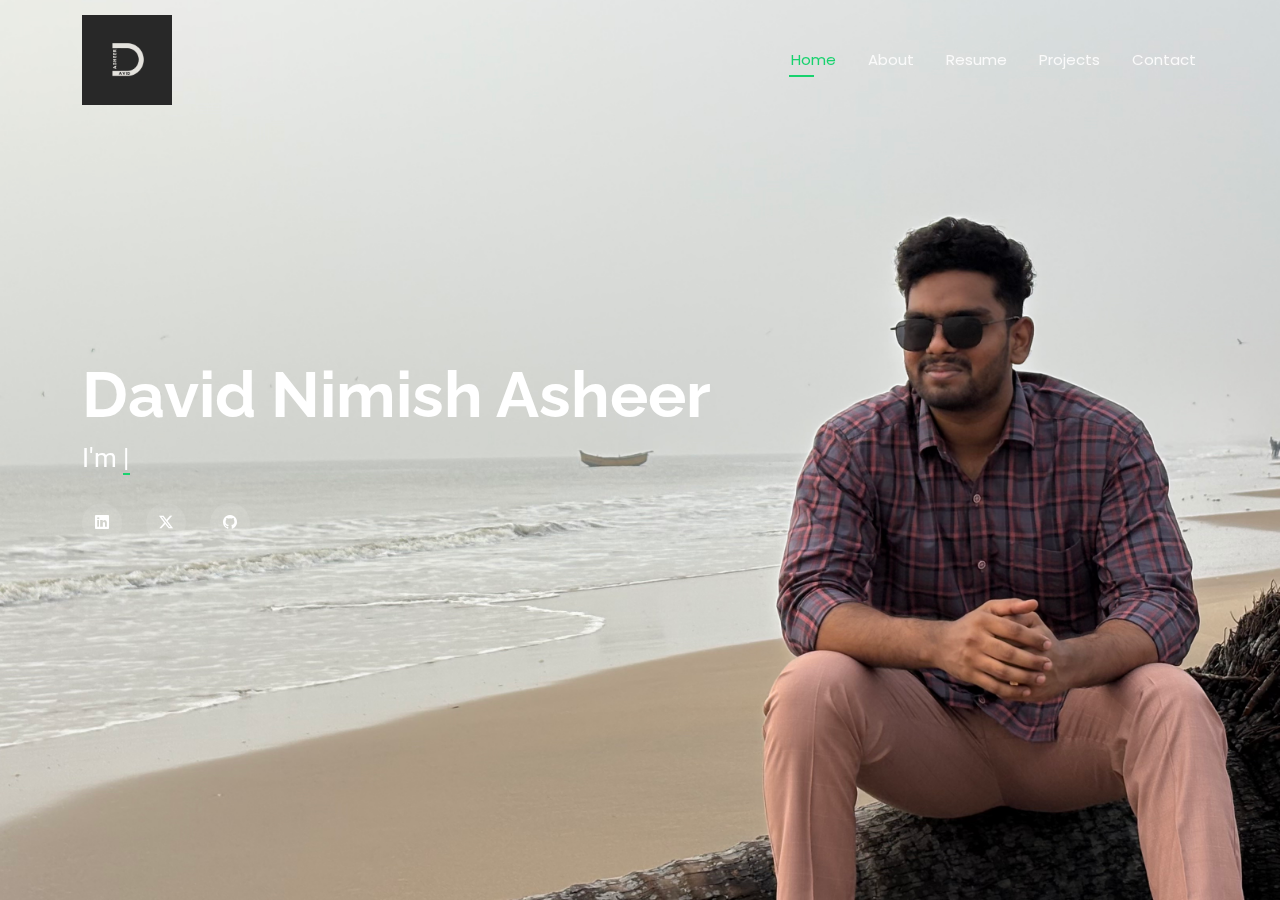
<file: index.html>
<!DOCTYPE html>
<html lang="en">
<head>
  <meta charset="utf-8">
  <meta content="width=device-width, initial-scale=1.0" name="viewport">
  <title>David Asheer</title>
  <meta name="description" content="">
  <meta name="keywords" content="">
  <link href="assets/img/favicon (1).png" rel="icon">
  <link href="assets/img/apple-touch-icon.png" rel="apple-touch-icon">

  <!-- Fonts -->
  <link href="https://fonts.googleapis.com" rel="preconnect">
  <link href="https://fonts.gstatic.com" rel="preconnect" crossorigin>
  <link href="https://fonts.googleapis.com/css2?family=Roboto:ital,wght@0,100;0,300;0,400;0,500;0,700;0,900;1,100;1,300;1,400;1,500;1,700;1,900&family=Poppins:ital,wght@0,100;0,200;0,300;0,400;0,500;0,600;0,700;0,800;0,900;1,100;1,200;1,300;1,400;1,500;1,600;1,700;1,800;1,900&family=Raleway:ital,wght@0,100;0,200;0,300;0,400;0,500;0,600;0,700;0,800;0,900;1,100;1,200;1,300;1,400;1,500;1,600;1,700;1,800;1,900&display=swap" rel="stylesheet">

  <!-- Vendor CSS Files -->
  <link href="assets/vendor/bootstrap/css/bootstrap.min.css" rel="stylesheet">
  <link href="assets/vendor/bootstrap-icons/bootstrap-icons.css" rel="stylesheet">
  <link href="assets/vendor/aos/aos.css" rel="stylesheet">
  <link href="assets/vendor/swiper/swiper-bundle.min.css" rel="stylesheet">
  <link href="assets/vendor/glightbox/css/glightbox.min.css" rel="stylesheet">

  <!-- Main CSS File -->
  <link href="assets/css/main.css" rel="stylesheet">
</head>
<body class="index-page">
  <header id="header" class="header d-flex align-items-center fixed-top">
    <div class="container-fluid container-xl position-relative d-flex align-items-center justify-content-between">
      <a href="index.html" class="logo d-flex align-items-center">
        <img src="assets/img/logo (2).png" alt="" class="logo">
      </a>
      <nav id="navmenu" class="navmenu">
        <ul>
          <li><a href="index.html" class="active">Home</a></li>
          <li><a href="about.html">About</a></li>
          <li><a href="resume.html">Resume</a></li>
          <li><a href="Project.html">Projects</a></li>
          <li><a href="contact.html">Contact</a></li>
        </ul>
        <i class="mobile-nav-toggle d-xl-none bi bi-list"></i>
      </nav>
     </div>
    </header>

   <main class="main">
    <!-- Hero Section -->
    <section id="hero" class="hero section dark-background">
      <img src="assets/img/hero(1).png" alt="" data-aos="fade-in">

      <div class="container" data-aos="zoom-out" data-aos-delay="100">
        <h2>David Nimish Asheer</h2>
        <p>I'm <span class="typed" data-typed-items="Designer, Developer,Guitarist">Guitarist</span><span class="typed-cursor typed-cursor--blink"></span></p>
        <div class="social-links">
          <a href="https://www.linkedin.com/in/david-nimish-asheer-00491a201?utm_source=share&utm_campaign=share_via&utm_content=profile&utm_medium=android_app"><i class="bi bi-linkedin"></i></a>
          <a href="https://x.com/AsheerDavid?t=ezF6sKfJoVbjRmxHPOzSJw&s=09"><i class="bi bi-twitter-x"></i></a>
          <a href="#"><i class="bi bi-github"></i></a>
        </div>
      </div>
    </section><!-- /Hero Section -->
   </main>
    <!-- Scroll Top -->
    <a href="#" id="scroll-top" class="scroll-top d-flex align-items-center justify-content-center"><i class="bi bi-arrow-up-short"></i></a>

    <!-- Preloader -->
    <div id="preloader"></div>

    <!-- Vendor JS Files -->
    <script src="assets/vendor/bootstrap/js/bootstrap.bundle.min.js"></script>
    <script src="assets/vendor/php-email-form/validate.js"></script>
    <script src="assets/vendor/aos/aos.js"></script>
    <script src="assets/vendor/typed.js/typed.umd.js"></script>
    <script src="assets/vendor/purecounter/purecounter_vanilla.js"></script>
    <script src="assets/vendor/waypoints/noframework.waypoints.js"></script>
    <script src="assets/vendor/swiper/swiper-bundle.min.js"></script>
    <script src="assets/vendor/glightbox/js/glightbox.min.js"></script>
    <script src="assets/vendor/imagesloaded/imagesloaded.pkgd.min.js"></script>
    <script src="assets/vendor/isotope-layout/isotope.pkgd.min.js"></script>
    <!-- Main JS File -->
    <script src="assets/js/main.js"></script>
  </body>
</html>
</file>
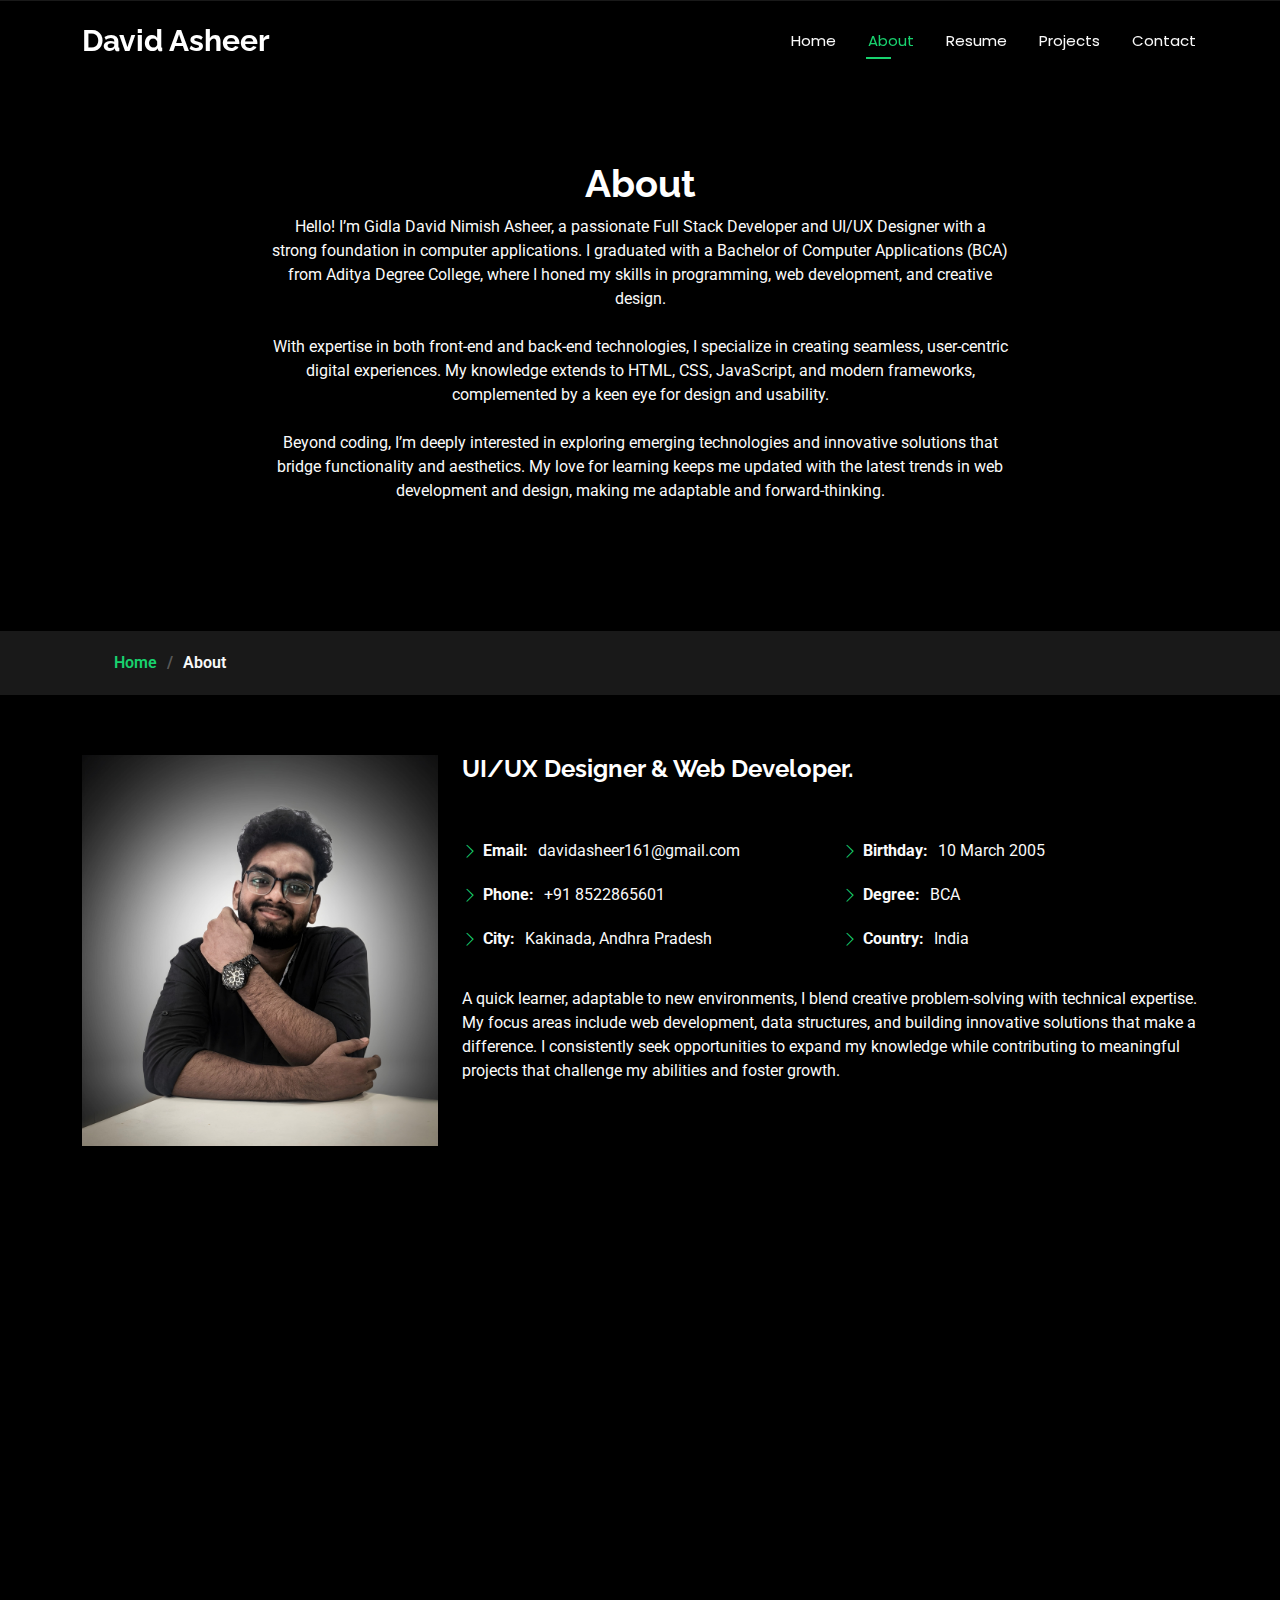
<file: about.html>
<!DOCTYPE html>
<html lang="en">
<head>
  <meta charset="utf-8">
  <meta content="width=device-width, initial-scale=1.0" name="viewport">
  <title>About - David Asheer</title>
  <meta name="description" content="">
  <meta name="keywords" content="">

  <!-- Favicons --><link href="assets/img/favicon (1).png" rel="icon">
  <link href="assets/img/apple-touch-icon.png" rel="apple-touch-icon">

  <!-- Fonts -->
  <link href="https://fonts.googleapis.com" rel="preconnect">
  <link href="https://fonts.gstatic.com" rel="preconnect" crossorigin>
  <link href="https://fonts.googleapis.com/css2?family=Roboto:ital,wght@0,100;0,300;0,400;0,500;0,700;0,900;1,100;1,300;1,400;1,500;1,700;1,900&family=Poppins:ital,wght@0,100;0,200;0,300;0,400;0,500;0,600;0,700;0,800;0,900;1,100;1,200;1,300;1,400;1,500;1,600;1,700;1,800;1,900&family=Raleway:ital,wght@0,100;0,200;0,300;0,400;0,500;0,600;0,700;0,800;0,900;1,100;1,200;1,300;1,400;1,500;1,600;1,700;1,800;1,900&display=swap" rel="stylesheet">

  <!-- Vendor CSS Files -->
  <link href="assets/vendor/bootstrap/css/bootstrap.min.css" rel="stylesheet">
  <link href="assets/vendor/bootstrap-icons/bootstrap-icons.css" rel="stylesheet">
  <link href="assets/vendor/aos/aos.css" rel="stylesheet">
  <link href="assets/vendor/swiper/swiper-bundle.min.css" rel="stylesheet">
  <link href="assets/vendor/glightbox/css/glightbox.min.css" rel="stylesheet">

  <!-- Main CSS File -->
  <link href="assets/css/main.css" rel="stylesheet">
</head>

<body class="about-page">

  <header id="header" class="header d-flex align-items-center fixed-top">
    <div class="container-fluid container-xl position-relative d-flex align-items-center justify-content-between">

      <a href="index.html" class="logo d-flex align-items-center">
        <h1 class="sitename">David Asheer</h1>
      </a>
      <nav id="navmenu" class="navmenu">
        <ul>
          <li><a href="index.html">Home</a></li>
          <li><a href="about.html" class="active">About</a></li>
          <li><a href="resume.html">Resume</a></li>
          <li><a href="Project.html">Projects</a></li>
          <li><a href="contact.html">Contact</a></li>
        </ul>
        <i class="mobile-nav-toggle d-xl-none bi bi-list"></i>
      </nav>
    </div>
  </header>

  <main class="main">

    <!-- Page Title -->
    <div class="page-title" data-aos="fade">
      <div class="heading">
        <div class="container">
          <div class="row d-flex justify-content-center text-center">
              <div class="col-lg-8">
              <h1>About</h1>
              <p class="mb-0">Hello! I’m Gidla David Nimish Asheer, a passionate Full Stack Developer and UI/UX Designer with a strong foundation in computer applications. I graduated with a Bachelor of Computer Applications (BCA) from Aditya Degree College, where I honed my skills in programming, web development, and creative design.

                <br><br>With expertise in both front-end and back-end technologies, I specialize in creating seamless, user-centric digital experiences. My knowledge extends to HTML, CSS, JavaScript, and modern frameworks, complemented by a keen eye for design and usability.
                
                <br><br>Beyond coding, I’m deeply interested in exploring emerging technologies and innovative solutions that bridge functionality and aesthetics. My love for learning keeps me updated with the latest trends in web development and design, making me adaptable and forward-thinking.</div> 
           </div>
        </div> 
      </div><br/><br/>
      <nav class="breadcrumbs">
        <div class="container">
          <ol>
            <li><a href="index.html">Home</a></li>
            <li class="current">About</li>
          </ol>
        </div>
      </nav>
    </div> <!-- End Page Title

     About Section -->
    <section id="about" class="about section">

      <div class="container" data-aos="fade-up" data-aos-delay="100">

        <div class="row gy-4 justify-content-center">
          <div class="col-lg-4">
            <img src="assets/img/profile(1).jpg" class="img-fluid" alt="">
          </div>
          <div class="col-lg-8 content">
            <h2>UI/UX Designer &amp; Web Developer.</h2>
            <br/><br/>
            <div class="row">
              <div class="col-lg-6">
                <ul>
                  <li><i class="bi bi-chevron-right"></i> <strong>Email:</strong> <span>davidasheer161@gmail.com</span></li>
                  <li><i class="bi bi-chevron-right"></i> <strong>Phone:</strong> <span>+91 8522865601</span></li>
                  <li><i class="bi bi-chevron-right"></i> <strong>City:</strong> <span>Kakinada, Andhra Pradesh</span></li>

                </ul>
              </div>
              <div class="col-lg-6">
                <ul>
                  <li><i class="bi bi-chevron-right"></i> <strong>Birthday:</strong> <span>10 March 2005</span></li>
                  <li><i class="bi bi-chevron-right"></i> <strong>Degree:</strong> <span>BCA</span></li>
                  <li><i class="bi bi-chevron-right"></i> <strong>Country:</strong> <span>India</span></li>
                </ul>
              </div>
            </div>
            <p class="py-3">
              A quick learner, adaptable to new environments, I blend creative problem-solving with technical expertise. My focus areas include web development, data structures, and building innovative solutions that make a difference. I consistently seek opportunities to expand my knowledge while contributing to meaningful projects that challenge my abilities and foster growth.
            </p>
          </div>
        </div>
      </div>

    </section><!-- /About Section -->

    <!-- Skills Section -->
    <section id="skills" class="skills section">

      <!-- Section Title -->
      <div class="container section-title" data-aos="fade-up">
        <h2>Skills</h2>
        <div><span>My</span> <span class="description-title">Skills</span></div>
      </div><!-- End Section Title -->

      <div class="container" data-aos="fade-up" data-aos-delay="100">

        <div class="row skills-content skills-animation">

          <div class="col-lg-6">

            <div class="progress">
              <span class="skill"><span>C</span> <i class="val">75%</i></span>
              <div class="progress-bar-wrap">
                <div class="progress-bar" role="progressbar" aria-valuenow="75" aria-valuemin="0" aria-valuemax="100"></div>
              </div>
            </div>

            <div class="progress">
              <span class="skill"><span>Python</span> <i class="val">70%</i></span>
              <div class="progress-bar-wrap">
                <div class="progress-bar" role="progressbar" aria-valuenow="70" aria-valuemin="0" aria-valuemax="100"></div>
              </div>
            </div>

            <div class="progress">
              <span class="skill"><span>HTML</span> <i class="val">85%</i></span>
              <div class="progress-bar-wrap">
                <div class="progress-bar" role="progressbar" aria-valuenow="85" aria-valuemin="0" aria-valuemax="100"></div>
              </div>
            </div><!-- End Skills Item -->

            <div class="progress">
              <span class="skill"><span>CSS</span> <i class="val">90%</i></span>
              <div class="progress-bar-wrap">
                <div class="progress-bar" role="progressbar" aria-valuenow="90" aria-valuemin="0" aria-valuemax="100"></div>
              </div>
            </div><!-- End Skills Item -->

            <div class="progress">
              <span class="skill"><span>React</span> <i class="val">70%</i></span>
              <div class="progress-bar-wrap">
                <div class="progress-bar" role="progressbar" aria-valuenow="70" aria-valuemin="0" aria-valuemax="100"></div>
              </div>
            </div><!-- End Skills Item -->

          </div>

          <div class="col-lg-6">

            <div class="progress">
              <span class="skill"><span>JavaScript</span> <i class="val">75%</i></span>
              <div class="progress-bar-wrap">
                <div class="progress-bar" role="progressbar" aria-valuenow="75" aria-valuemin="0" aria-valuemax="100"></div>
              </div>
            </div>

            <div class="progress">
              <span class="skill"><span>PHP</span> <i class="val">60%</i></span>
              <div class="progress-bar-wrap">
                <div class="progress-bar" role="progressbar" aria-valuenow="60" aria-valuemin="0" aria-valuemax="100"></div>
              </div>
            </div><!-- End Skills Item -->

            <div class="progress">
              <span class="skill"><span>XMl</span> <i class="val">90%</i></span>
              <div class="progress-bar-wrap">
                <div class="progress-bar" role="progressbar" aria-valuenow="90" aria-valuemin="0" aria-valuemax="100"></div>
              </div>
            </div><!-- End Skills Item -->

            <div class="progress">
              <span class="skill"><span>Photoshop</span> <i class="val">55%</i></span>
              <div class="progress-bar-wrap">
                <div class="progress-bar" role="progressbar" aria-valuenow="55" aria-valuemin="0" aria-valuemax="100"></div>
              </div>
            </div><!-- End Skills Item -->

          </div>

        </div>

      </div>

    </section><!-- /Skills Section -->

    <!-- Hobbies Section -->
    <section id="interests" class="interests section">

      <!-- Section Title -->
      <div class="container section-title" data-aos="fade-up">
        <div><span class="description-title">Hobbies</span></div>
      </div><!-- End Section Title -->

      <div class="container">

        <div class="row gy-4">

          <div class="col-lg-3 col-md-4" data-aos="fade-up" data-aos-delay="100">
            <div class="features-item">
              <h3>Skill development</h3>
            </div>
          </div><!-- End Feature Item -->

          <div class="col-lg-3 col-md-4" data-aos="fade-up" data-aos-delay="100">
            <div class="features-item">
              <h3>Playing Guitar</h3>
            </div>
          </div><!-- End Feature Item -->

          <div class="col-lg-3 col-md-4" data-aos="fade-up" data-aos-delay="100">
            <div class="features-item">
              <h3>Listening Music</h3>
            </div>
          </div><!-- End Feature Item -->
          
          <div class="col-lg-3 col-md-4" data-aos="fade-up" data-aos-delay="100">
            <div class="features-item">
              <h3>Working out</h3>
            </div>
          </div><!-- End Feature Item -->

          <div class="col-lg-3 col-md-4" data-aos="fade-up" data-aos-delay="100">
            <div class="features-item">
              <h3>Swimming</h3>
            </div>
          </div><!-- End Feature Item -->
        </div>
      </div>

     <!-- Strength's Section -->
     <section id="interests" class="interests section"><br/>

      <!-- Section Title -->
      <div class="container section-title" data-aos="fade-up">
        <div><span class="description-title">Strength's</span></div>
      </div><!-- End Section Title -->

      <div class="container">

        <div class="row gy-4">

          <div class="col-lg-3 col-md-4" data-aos="fade-up" data-aos-delay="100">
            <div class="features-item">
              <h3>Time Management</h3>
            </div>
          </div><!-- End Feature Item -->

          <div class="col-lg-3 col-md-4" data-aos="fade-up" data-aos-delay="100">
            <div class="features-item">
              <h3>Critical Thinking</h3>
            </div>
          </div><!-- End Feature Item -->

          <div class="col-lg-3 col-md-4" data-aos="fade-up" data-aos-delay="100">
            <div class="features-item">
              <h3>Agile Learner</h3>
            </div>
          </div><!-- End Feature Item -->
          
          <div class="col-lg-3 col-md-4" data-aos="fade-up" data-aos-delay="100">
            <div class="features-item">
              <h3>Creative Problem Solving</h3>
            </div>
          </div><!-- End Feature Item --><br/><br/>

  <!-- Language Section -->
  <section id="skills" class="skills section">

    <!-- Section Title -->
    <div class="container section-title" data-aos="fade-up">
      <h2>Well-Known</h2>
      <div><span class="description-title">Language's</span></div>
    </div><!-- End Section Title -->

    <div class="container" data-aos="fade-up" data-aos-delay="100">

      <div class="row skills-content skills-animation">

        <div class="col-lg-6">

          <div class="progress">
            <span class="skill"><span>English</span> <i class="val">85%</i></span>
            <div class="progress-bar-wrap">
              <div class="progress-bar" role="progressbar" aria-valuenow="85" aria-valuemin="0" aria-valuemax="100"></div>
            </div>
          </div>
          
          <div class="progress">
            <span class="skill"><span>Telugu</span> <i class="val">95%</i></span>
            <div class="progress-bar-wrap">
              <div class="progress-bar" role="progressbar" aria-valuenow="95" aria-valuemin="0" aria-valuemax="100"></div>
            </div>
          </div>   
          
        
        </div>
        

        <div class="col-lg-6">

          <div class="progress">
            <span class="skill"><span>Hindi</span> <i class="val">60%</i></span>
            <div class="progress-bar-wrap">
              <div class="progress-bar" role="progressbar" aria-valuenow="60" aria-valuemin="0" aria-valuemax="100"></div>
            </div>
          </div>   
        </div>
    
  </main>

  <!-- Scroll Top -->
  <a href="#" id="scroll-top" class="scroll-top d-flex align-items-center justify-content-center"><i class="bi bi-arrow-up-short"></i></a>

  <!-- Preloader -->
  <div id="preloader"></div>

  <!-- Vendor JS Files -->
  <script src="assets/vendor/bootstrap/js/bootstrap.bundle.min.js"></script>
  <script src="assets/vendor/php-email-form/validate.js"></script>
  <script src="assets/vendor/aos/aos.js"></script>
  <script src="assets/vendor/typed.js/typed.umd.js"></script>
  <script src="assets/vendor/purecounter/purecounter_vanilla.js"></script>
  <script src="assets/vendor/waypoints/noframework.waypoints.js"></script>
  <script src="assets/vendor/swiper/swiper-bundle.min.js"></script>
  <script src="assets/vendor/glightbox/js/glightbox.min.js"></script>
  <script src="assets/vendor/imagesloaded/imagesloaded.pkgd.min.js"></script>
  <script src="assets/vendor/isotope-layout/isotope.pkgd.min.js"></script>

  <!-- Main JS File -->
  <script src="assets/js/main.js"></script>

</body>

</html>
</file>
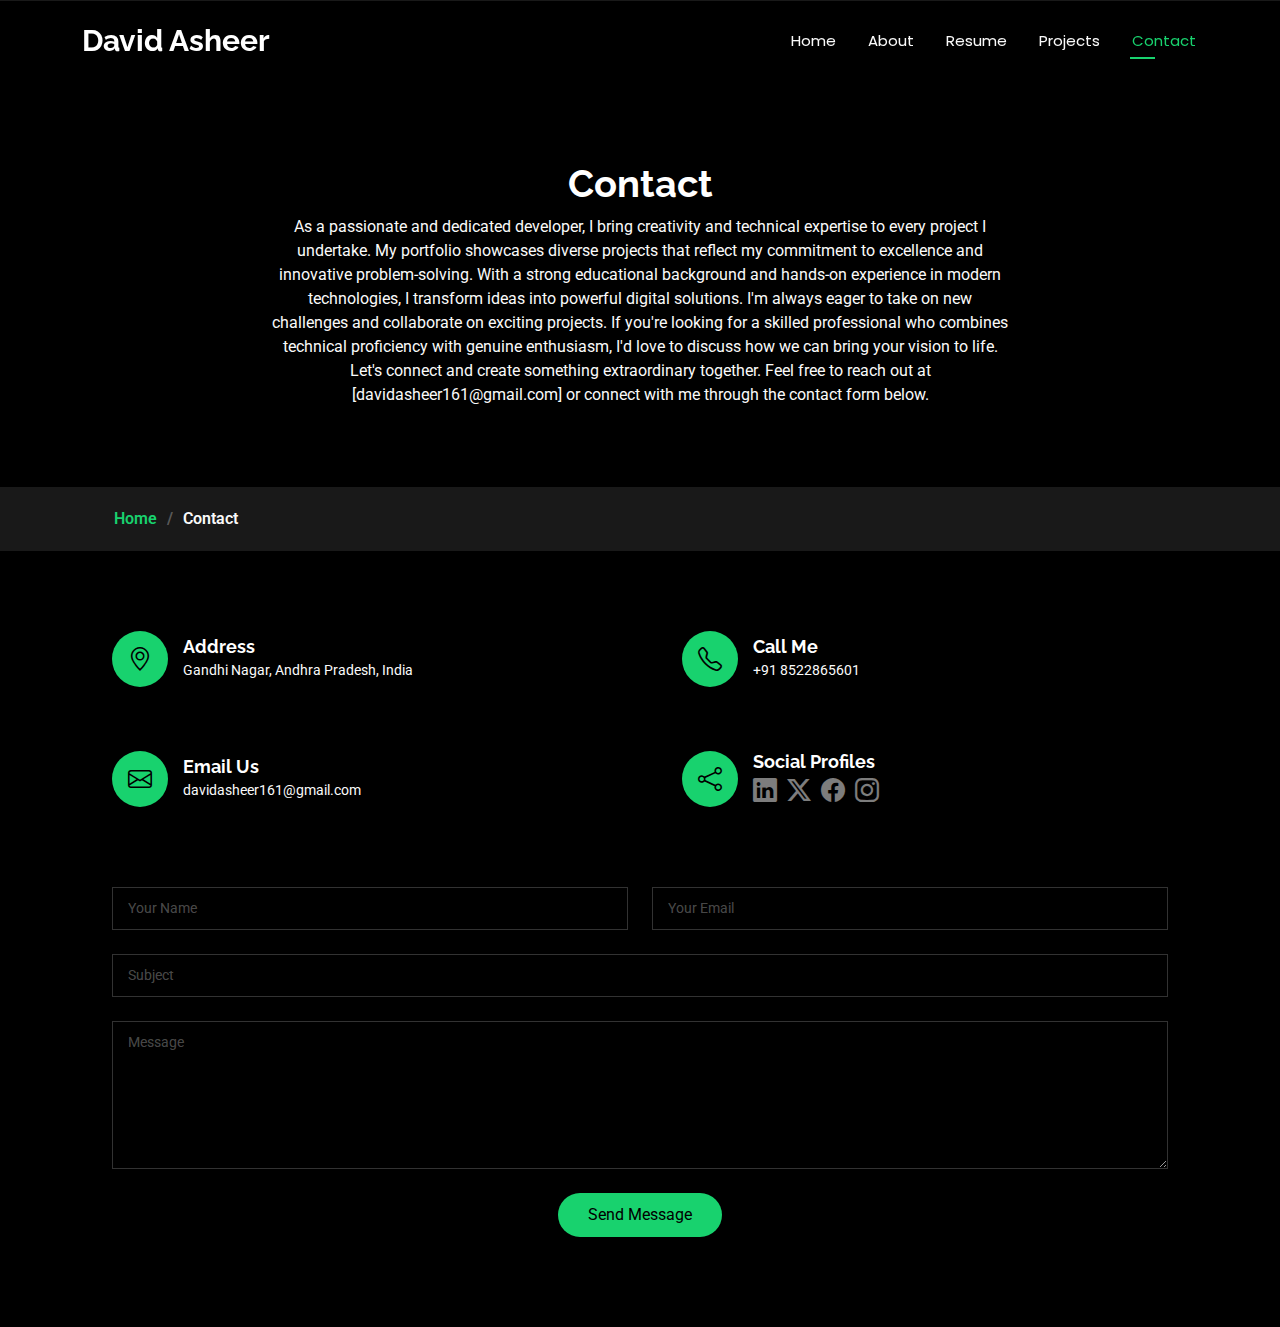
<file: contact.html>
<!DOCTYPE html>
<html lang="en">
<head>
  <meta charset="utf-8">
  <meta content="width=device-width, initial-scale=1.0" name="viewport">
  <title>Contact - David Asheer</title>
  <meta name="description" content="">
  <meta name="keywords" content="">

  <!-- Favicons -->
  <link href="assets/img/favicon (1).png" rel="icon">
  <link href="assets/img/apple-touch-icon.png" rel="apple-touch-icon">

  <!-- Fonts -->
  <link href="https://fonts.googleapis.com" rel="preconnect">
  <link href="https://fonts.gstatic.com" rel="preconnect" crossorigin>
  <link href="https://fonts.googleapis.com/css2?family=Roboto:ital,wght@0,100;0,300;0,400;0,500;0,700;0,900;1,100;1,300;1,400;1,500;1,700;1,900&family=Poppins:ital,wght@0,100;0,200;0,300;0,400;0,500;0,600;0,700;0,800;0,900;1,100;1,200;1,300;1,400;1,500;1,600;1,700;1,800;1,900&family=Raleway:ital,wght@0,100;0,200;0,300;0,400;0,500;0,600;0,700;0,800;0,900;1,100;1,200;1,300;1,400;1,500;1,600;1,700;1,800;1,900&display=swap" rel="stylesheet">

  <!-- Vendor CSS Files -->
  <link href="assets/vendor/bootstrap/css/bootstrap.min.css" rel="stylesheet">
  <link href="assets/vendor/bootstrap-icons/bootstrap-icons.css" rel="stylesheet">
  <link href="assets/vendor/aos/aos.css" rel="stylesheet">
  <link href="assets/vendor/swiper/swiper-bundle.min.css" rel="stylesheet">
  <link href="assets/vendor/glightbox/css/glightbox.min.css" rel="stylesheet">

  <!-- Main CSS File -->
  <link href="assets/css/main.css" rel="stylesheet">
</head>
<body class="contact-page">
  <header id="header" class="header d-flex align-items-center fixed-top">
    <div class="container-fluid container-xl position-relative d-flex align-items-center justify-content-between">
      <a href="index.html" class="logo d-flex align-items-center">
        <h1 class="sitename">David Asheer</h1>
      </a>

      <nav id="navmenu" class="navmenu">
        <ul>
          <li><a href="index.html">Home</a></li>
          <li><a href="about.html">About</a></li>
          <li><a href="resume.html">Resume</a></li>
          <li><a href="Project.html">Projects</a></li>
          <li><a href="contact.html" class="active">Contact</a></li>
        </ul>
        <i class="mobile-nav-toggle d-xl-none bi bi-list"></i>
      </nav>

    </div>
  </header>
  <main class="main">
    <!-- Page Title -->
    <div class="page-title" data-aos="fade">
      <div class="heading">
        <div class="container">
          <div class="row d-flex justify-content-center text-center">
            <div class="col-lg-8">
              <h1>Contact</h1>
              <p class="mb-0">As a passionate and dedicated developer, I bring creativity and technical expertise to every project I undertake. My portfolio showcases diverse projects that reflect my commitment to excellence and innovative problem-solving. With a strong educational background and hands-on experience in modern technologies, I transform ideas into powerful digital solutions. I'm always eager to take on new challenges and collaborate on exciting projects. If you're looking for a skilled professional who combines technical proficiency with genuine enthusiasm, I'd love to discuss how we can bring your vision to life. Let's connect and create something extraordinary together. Feel free to reach out at [davidasheer161@gmail.com] or connect with me through the contact form below.</p>
            </div>
          </div>
        </div>
      </div>
      <nav class="breadcrumbs">
        <div class="container">
          <ol>
            <li><a href="index.html">Home</a></li>
            <li class="current">Contact</li>
          </ol>
        </div>
      </nav>
    </div><!-- End Page Title -->

    <!-- Contact Section -->
    <section id="contact" class="contact section">
      <div class="container" data-aos="fade-up" data-aos-delay="100">
        <div class="row gy-4">
          <div class="col-md-6">
            <div class="info-item d-flex align-items-center" data-aos="fade-up" data-aos-delay="200">
              <i class="icon bi bi-geo-alt flex-shrink-0"></i>
              <div>
                <h3>Address</h3>
                <p> Gandhi Nagar, Andhra Pradesh, India  </p>
              </div>
            </div>
          </div><!-- End Info Item -->

          <div class="col-md-6">
            <div class="info-item d-flex align-items-center" data-aos="fade-up" data-aos-delay="300">
              <i class="icon bi bi-telephone flex-shrink-0"></i>
              <div>
                <h3>Call Me</h3>
                <p>+91 8522865601</p>
              </div>
            </div>
          </div><!-- End Info Item -->

          <div class="col-md-6">
            <div class="info-item d-flex align-items-center" data-aos="fade-up" data-aos-delay="400">
              <i class="icon bi bi-envelope flex-shrink-0"></i>
              <div>
                <h3>Email Us</h3>
                <p>davidasheer161@gmail.com</p>
              </div>
            </div>
          </div><!-- End Info Item -->

          <div class="col-md-6">
            <div class="info-item d-flex align-items-center" data-aos="fade-up" data-aos-delay="500">
              <i class="icon bi bi-share flex-shrink-0"></i>
              <div>
                <h3>Social Profiles</h3>
                <div class="social-links">
                  <a href="https://www.linkedin.com/in/david-nimish-asheer-00491a201?utm_source=share&utm_campaign=share_via&utm_content=profile&utm_medium=android_app "><i class="bi bi-linkedin"></i></a>
                  <a href="https://x.com/AsheerDavid?t=ezF6sKfJoVbjRmxHPOzSJw&s=09"><i class="bi bi-twitter-x"></i></a>
                  <a href="https://www.facebook.com/david.asheer16?mibextid=ZbWKwL"><i class="bi bi-facebook"></i></a>
                  <a href="https://www.instagram.com/david_asheer_16?utm_source=qr&igsh=NWZveHd1bG93dGp0"><i class="bi bi-instagram"></i></a>
                </div>
              </div>
            </div>
          </div><!-- End Info Item -->
        </div>

        <form id="contactForm" class="php-email-form" action="https://formspree.io/f/xvggdpre" method="POST">
          <div class="row gy-4">
            <div class="col-md-6">
              <input type="text" name="name" class="form-control" placeholder="Your Name" required>
            </div>
        
            <div class="col-md-6">
              <input type="email" class="form-control" name="email" placeholder="Your Email" required>
            </div>
        
            <div class="col-md-12">
              <input type="text" class="form-control" name="subject" placeholder="Subject" required>
            </div>
        
            <div class="col-md-12">
              <textarea class="form-control" name="message" rows="6" placeholder="Message" required></textarea>
            </div>
        
            <div class="col-md-12 text-center">
              <div class="loading">Loading</div>
              <div class="error-message"></div>
              <div class="sent-message">Your message has been sent. Thank you!</div>
              <button type="submit">Send Message</button>
            </div>
          </div>
        </form>
      </div>
    </section><!-- /Contact Section -->
  </main>

  <!-- Scroll Top -->
  <a href="#" id="scroll-top" class="scroll-top d-flex align-items-center justify-content-center"><i class="bi bi-arrow-up-short"></i></a>

  <!-- Preloader -->
  <div id="preloader"></div>

  <!-- Vendor JS Files -->
  <script src="assets/vendor/bootstrap/js/bootstrap.bundle.min.js"></script>
  <form id="contactForm" class="php-email-form" action="https://formspree.io/f/xvggdpre" method="POST"></form>
  <script src="assets/vendor/aos/aos.js"></script>
  <script src="assets/vendor/typed.js/typed.umd.js"></script>
  <script src="assets/vendor/purecounter/purecounter_vanilla.js"></script>
  <script src="assets/vendor/waypoints/noframework.waypoints.js"></script>
  <script src="assets/vendor/swiper/swiper-bundle.min.js"></script>
  <script src="assets/vendor/glightbox/js/glightbox.min.js"></script>
  <script src="assets/vendor/imagesloaded/imagesloaded.pkgd.min.js"></script>
  <script src="assets/vendor/isotope-layout/isotope.pkgd.min.js"></script>

  <!-- Main JS File -->
  <script src="assets/js/main.js"></script>
  <script>
    window.onload = function() {
        // Debug check to see if form exists
        const form = document.getElementById('contactForm');
        if (!form) {
            console.error('Form not found!');
            return;
        }
    
        form.addEventListener('submit', function(e) {
            e.preventDefault();
            
            // Get message elements
            const loadingDiv = form.querySelector('.loading');
            const errorDiv = form.querySelector('.error-message');
            const sentDiv = form.querySelector('.sent-message');
            
            if (!loadingDiv || !errorDiv || !sentDiv) {
                console.error('Message elements not found!');
                return;
            }
    
            // Show loading
            loadingDiv.style.display = 'block';
            errorDiv.style.display = 'none';
            sentDiv.style.display = 'none';
    
            // Send form data
            fetch(form.action, {
                method: 'POST',
                body: new FormData(form),
                headers: {
                    'Accept': 'application/json'
                }
            })
            .then(response => response.json())
            .then(data => {
                loadingDiv.style.display = 'none';
                
                if (data.ok) {
                    sentDiv.style.display = 'block';
                    form.reset();
                } else {
                    throw new Error('Submission failed');
                }
            })
            .catch(error => {
                loadingDiv.style.display = 'none';
                errorDiv.textContent = 'Error sending message. Please try again.';
                errorDiv.style.display = 'block';
                console.error('Error:', error);
            });
        });
    };
    </script>
  </body>
</html>
</file>
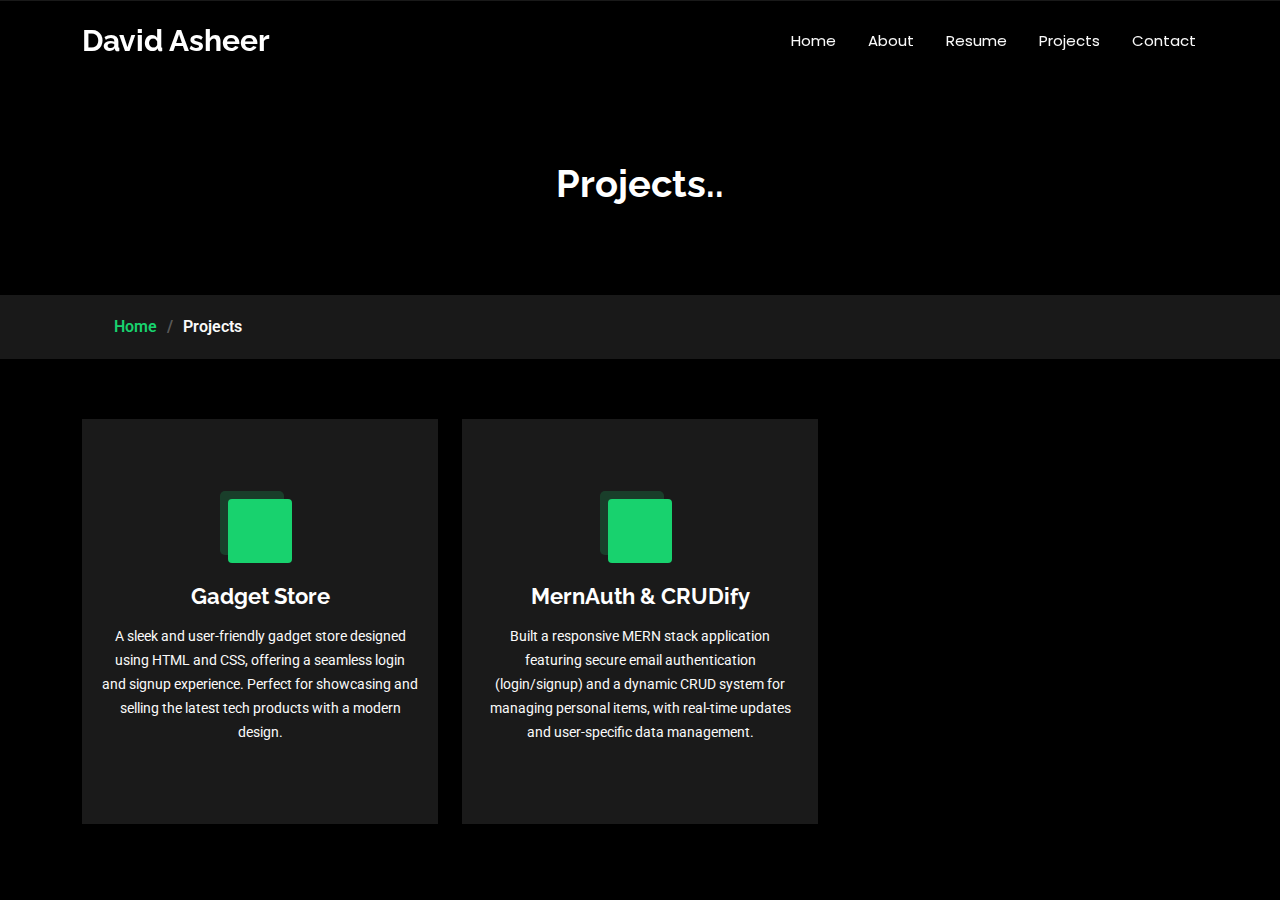
<file: Project.html>
<!DOCTYPE html>
<html lang="en">
<head>
  <meta charset="utf-8">
  <meta content="width=device-width, initial-scale=1.0" name="viewport">
  <title>Services - Personal Bootstrap Template</title>
  <meta name="description" content="">
  <meta name="keywords" content="">

  <!-- Favicons -->
  <link href="assets/img/favicon (1).png" rel="icon">
  <link href="assets/img/apple-touch-icon.png" rel="apple-touch-icon">

  <!-- Fonts -->
  <link href="https://fonts.googleapis.com" rel="preconnect">
  <link href="https://fonts.gstatic.com" rel="preconnect" crossorigin>
  <link href="https://fonts.googleapis.com/css2?family=Roboto:ital,wght@0,100;0,300;0,400;0,500;0,700;0,900;1,100;1,300;1,400;1,500;1,700;1,900&family=Poppins:ital,wght@0,100;0,200;0,300;0,400;0,500;0,600;0,700;0,800;0,900;1,100;1,200;1,300;1,400;1,500;1,600;1,700;1,800;1,900&family=Raleway:ital,wght@0,100;0,200;0,300;0,400;0,500;0,600;0,700;0,800;0,900;1,100;1,200;1,300;1,400;1,500;1,600;1,700;1,800;1,900&display=swap" rel="stylesheet">

  <!-- Vendor CSS Files -->
  <link href="assets/vendor/bootstrap/css/bootstrap.min.css" rel="stylesheet">
  <link href="assets/vendor/bootstrap-icons/bootstrap-icons.css" rel="stylesheet">
  <link href="assets/vendor/aos/aos.css" rel="stylesheet">
  <link href="assets/vendor/swiper/swiper-bundle.min.css" rel="stylesheet">
  <link href="assets/vendor/glightbox/css/glightbox.min.css" rel="stylesheet">

  <!-- Main CSS File -->
  <link href="assets/css/main.css" rel="stylesheet">
</head>
<body class="services-page">
  <header id="header" class="header d-flex align-items-center fixed-top">
    <div class="container-fluid container-xl position-relative d-flex align-items-center justify-content-between">
      <a href="index.html" class="logo d-flex align-items-center">
        <h1 class="sitename">David Asheer</h1>
      </a>
      <nav id="navmenu" class="navmenu">
        <ul>
          <li><a href="index.html">Home</a></li>
          <li><a href="about.html">About</a></li>
          <li><a href="resume.html">Resume</a></li>
          <li><a href="Project.html">Projects</a></li>
          <li><a href="contact.html">Contact</a></li>
        </ul>
        <i class="mobile-nav-toggle d-xl-none bi bi-list"></i>
      </nav>
    </div>
  </header>

  <main class="main">
    <div class="page-title" data-aos="fade">
      <div class="heading">
        <div class="container">
          <div class="row d-flex justify-content-center text-center">
            <div class="col-lg-8">  
              <h1>Projects..</h1>
            </div>
          </div>
        </div>
      </div>
      <nav class="breadcrumbs">
        <div class="container">
          <ol>
            <li><a href="index.html">Home</a></li>
            <li class="current">Projects</li>
          </ol>
        </div>
      </nav>
    </div><!-- End Page Title -->

    <!-- Services Section -->
    <section id="services" class="services section">
      <div class="container">
        <div class="row gy-4">
          <div class="col-lg-4 col-md-6" data-aos="fade-up" data-aos-delay="100">
            <div class="service-item  position-relative">
              <div class="icon">
                <i class="bi bi-store"></i>
              </div>
              <a href="service-details.html" class="stretched-link">
                <h3>Gadget Store</h3>
              </a>
              <p>A sleek and user-friendly gadget store designed using HTML and CSS, offering a seamless login and signup experience. Perfect for showcasing and selling the latest tech products with a modern design.</p>
            </div>
          </div><!-- End Service Item -->

          <div class="col-lg-4 col-md-6" data-aos="fade-up" data-aos-delay="200">
            <div class="service-item position-relative">
              <div class="icon">
                <i class="bi bi-store"></i>
              </div>
              <a href="service-details-2.html" class="stretched-link">
                <h3>MernAuth & CRUDify</h3>
              </a>
              <p>Built a responsive MERN stack application featuring secure email authentication (login/signup) and a dynamic CRUD system for managing personal items, with real-time updates and user-specific data management.</p>
            </div>
          </div><!-- End Service Item -->
        </div>

      </div>

    </section><!-- /Services Section -->

  </main>


  <!-- Scroll Top -->
  <a href="#" id="scroll-top" class="scroll-top d-flex align-items-center justify-content-center"><i class="bi bi-arrow-up-short"></i></a>

  <!-- Preloader -->
  <div id="preloader"></div>

  <!-- Vendor JS Files -->
  <script src="assets/vendor/bootstrap/js/bootstrap.bundle.min.js"></script>
  <script src="assets/vendor/php-email-form/validate.js"></script>
  <script src="assets/vendor/aos/aos.js"></script>
  <script src="assets/vendor/typed.js/typed.umd.js"></script>
  <script src="assets/vendor/purecounter/purecounter_vanilla.js"></script>
  <script src="assets/vendor/waypoints/noframework.waypoints.js"></script>
  <script src="assets/vendor/swiper/swiper-bundle.min.js"></script>
  <script src="assets/vendor/glightbox/js/glightbox.min.js"></script>
  <script src="assets/vendor/imagesloaded/imagesloaded.pkgd.min.js"></script>
  <script src="assets/vendor/isotope-layout/isotope.pkgd.min.js"></script>

  <!-- Main JS File -->
  <script src="assets/js/main.js"></script>

</body>

</html>
</file>
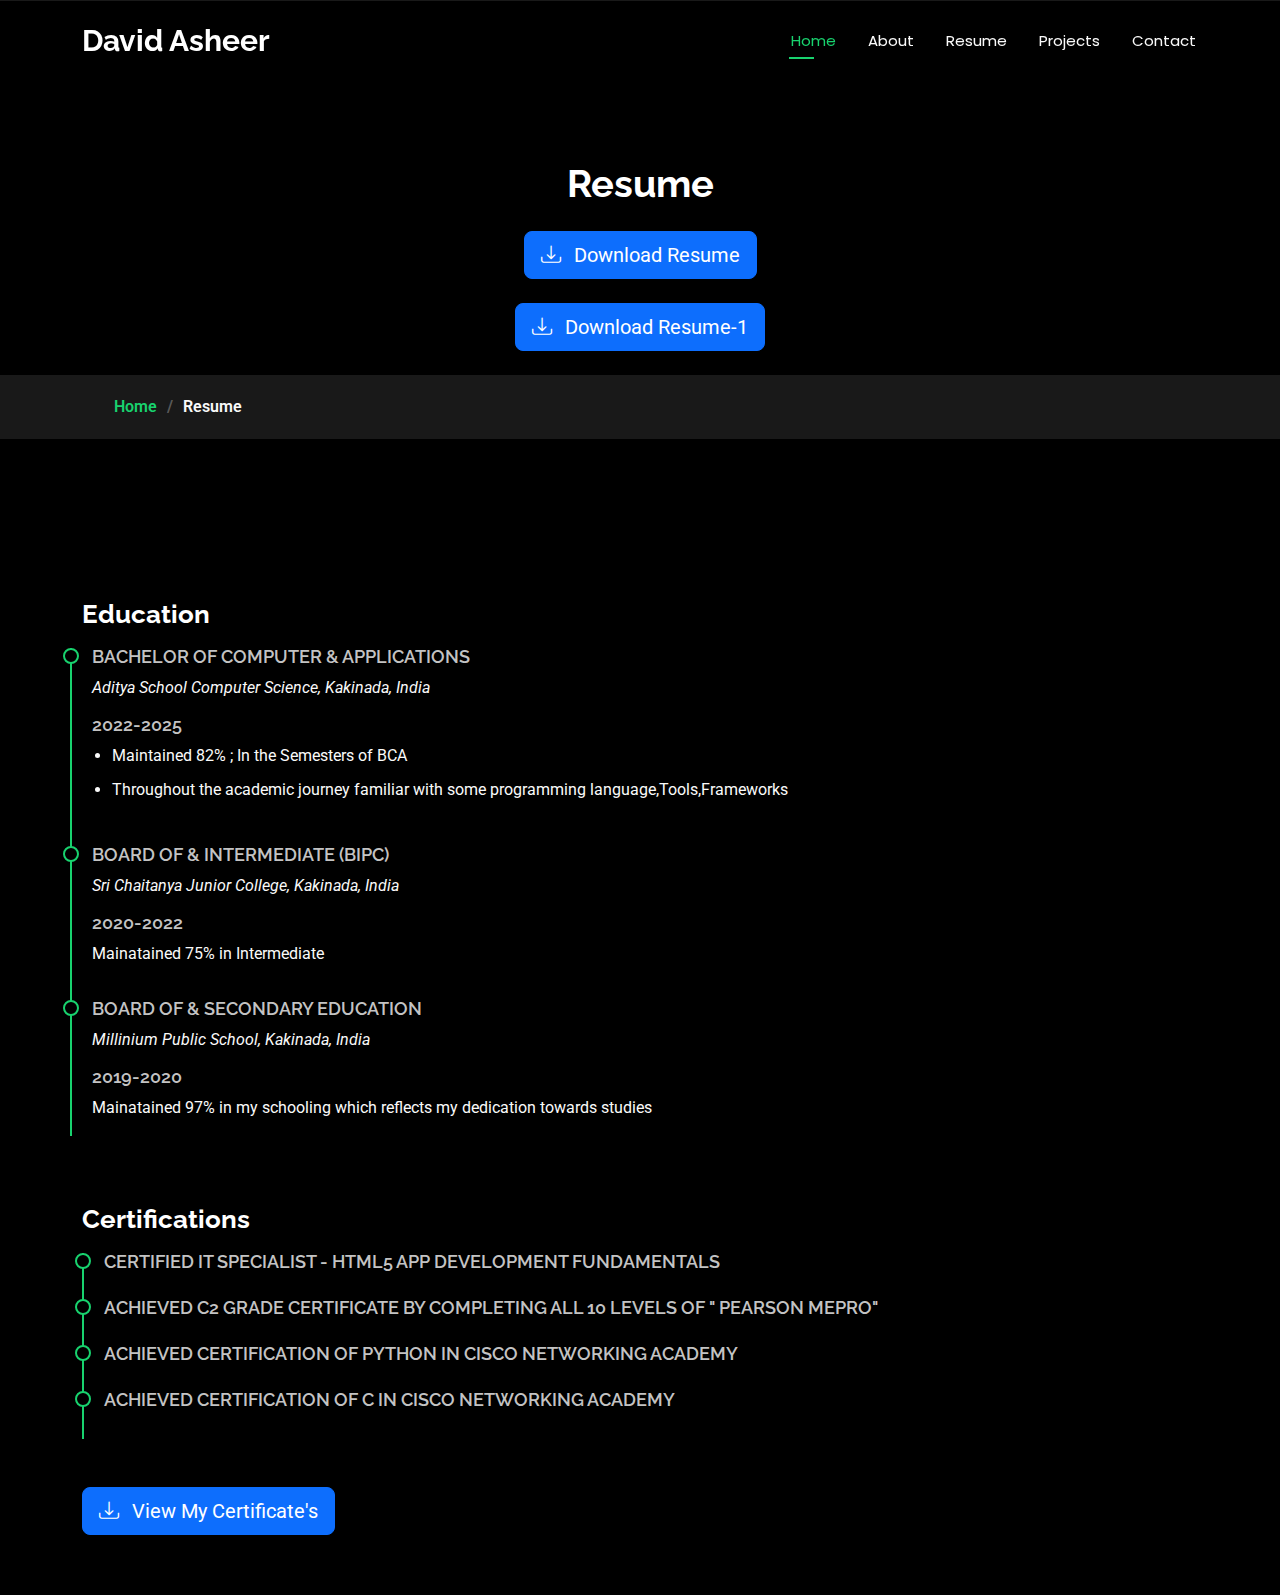
<file: resume.html>
<!DOCTYPE html>
<html lang="en">

<head>
  <meta charset="utf-8">
  <meta content="width=device-width, initial-scale=1.0" name="viewport">
  <title>David- Portifolio</title>
  <meta name="description" content="">
  <meta name="keywords" content="">

  <!-- Favicons -->
  <link href="assets/img/favicon (1).png" rel="icon">
  <link href="assets/img/apple-touch-icon.png" rel="apple-touch-icon">

  <!-- Fonts -->
  <link href="https://fonts.googleapis.com" rel="preconnect">
  <link href="https://fonts.gstatic.com" rel="preconnect" crossorigin>
  <link href="https://fonts.googleapis.com/css2?family=Roboto:ital,wght@0,100;0,300;0,400;0,500;0,700;0,900;1,100;1,300;1,400;1,500;1,700;1,900&family=Poppins:ital,wght@0,100;0,200;0,300;0,400;0,500;0,600;0,700;0,800;0,900;1,100;1,200;1,300;1,400;1,500;1,600;1,700;1,800;1,900&family=Raleway:ital,wght@0,100;0,200;0,300;0,400;0,500;0,600;0,700;0,800;0,900;1,100;1,200;1,300;1,400;1,500;1,600;1,700;1,800;1,900&display=swap" rel="stylesheet">

  <!-- Vendor CSS Files -->
  <link href="assets/vendor/bootstrap/css/bootstrap.min.css" rel="stylesheet">
  <link href="assets/vendor/bootstrap-icons/bootstrap-icons.css" rel="stylesheet">
  <link href="assets/vendor/aos/aos.css" rel="stylesheet">
  <link href="assets/vendor/swiper/swiper-bundle.min.css" rel="stylesheet">
  <link href="assets/vendor/glightbox/css/glightbox.min.css" rel="stylesheet">

  <!-- Main CSS File -->
  <link href="assets/css/main.css" rel="stylesheet">
</head>

<body class="resume-page">

  <header id="header" class="header d-flex align-items-center fixed-top">
    <div class="container-fluid container-xl position-relative d-flex align-items-center justify-content-between">

      <a href="index.html" class="logo d-flex align-items-center">
        <h1 class="sitename">David Asheer</h1>
      </a>

      <nav id="navmenu" class="navmenu">
        <ul>
          <li><a href="index.html" class="active">Home</a></li>
          <li><a href="about.html">About</a></li>
          <li><a href="resume.html">Resume</a></li>
          <li><a href="Project.html">Projects</a></li>
          <li><a href="contact.html">Contact</a></li>
        </ul>
        <i class="mobile-nav-toggle d-xl-none bi bi-list"></i>
      </nav>

    </div>
  </header>

  <main class="main">

    <!-- Page Title -->
    <div class="page-title" data-aos="fade">
      <div class="heading">
        <div class="container">
          <div class="row d-flex justify-content-center text-center">
            <div class="col-lg-8">
              <h1>Resume</h1>
<div class="mt-4">
  <a href="assets/resume/David.pdf" 
     download="David-Asheer-Resume.pdf" 
     class="btn btn-primary btn-lg" 
     target="_blank" 
     rel="noopener noreferrer">
      <i class="bi bi-download me-2"></i> Download Resume
  </a>
</div>
<div class="mt-4">
  <a href="assets/resume/David Asheer-1.pdf " 
     download="David-Asheer-Resume-1.pdf" 
     class="btn btn-primary btn-lg" 
     target="_blank" 
     rel="noopener noreferrer">
      <i class="bi bi-download me-2"></i> Download Resume-1
  </a>
</div>
<br/>
          </div>
        </div>
      </div>
      <nav class="breadcrumbs">
        <div class="container">
          <ol>
            <li><a href="index.html">Home</a></li>
            <li class="current">Resume</li>
          </ol>
        </div>
      </nav>
    </div><!-- End Page Title -->

    <!-- Resume Section -->
    <section id="resume" class="resume section">

      <div class="container">
        <div class="row">
          <div class="col-lg-6" data-aos="fade-up" data-aos-delay="100">
            </div><!-- Edn Resume Item -->
            <h3 class="resume-title">Education</h3>
            <div class="resume-item">
              <h4>Bachelor of Computer &amp; Applications</h4>
              <p><em>Aditya School Computer Science, Kakinada, India</em></p>
              <h4>2022-2025</h4>
              <ul>
                <li>Maintained 82% ; In the Semesters of BCA </li>
                <li>Throughout the academic journey familiar with some programming language,Tools,Frameworks</li>
              </ul>
            </div><!-- Edn Resume Item -->

            <div class="resume-item">
              <h4>Board of  &amp; Intermediate (Bipc)</h4>
              <p><em>Sri Chaitanya Junior College, Kakinada, India</em></p>
              <h4>2020-2022</h4>
              <p> Mainatained 75% in Intermediate</p>
            </div><!-- Edn Resume Item -->

            <div class="resume-item">
              <h4>Board of  &amp; Secondary Education</h4>
              <p><em>Millinium Public School, Kakinada, India</em></p>
              <h4>2019-2020</h4>
              <p> Mainatained 97% in my schooling which reflects my dedication towards studies</p>
            </div><!-- Edn Resume Item -->
          </div><br/><br/>
          <h3 class="resume-title">Certifications</h3>
          <div class="resume-item">
            <h4>Certified IT specialist - HTML5 App development fundamentals</h4>
          </div>
          <div class="resume-item">
            <h4>Achieved C2 grade certificate by completing all 10 levels of " Pearson Mepro"</h4>
          </div>
          <div class="resume-item">
            <h4>Achieved certification of python in CISCO Networking academy</h4>
          </div>
          <div class="resume-item">
            <h4>Achieved certification of C in CISCO Networking academy</h4>
          </div>
          <br/>
          <div class="mt-4">
            <a href="assets/resume/David.pdf" 
               download="David-Asheer-Resume.pdf" 
               class="btn btn-primary btn-lg" 
               target="_blank" 
               rel="noopener noreferrer">
                <i class="bi bi-download me-2"></i> View My Certificate's
            </a>
          </div>
        </div>
      </div>

    </section><!-- /Resume Section -->

  </main>

  <!-- Scroll Top -->
  <a href="#" id="scroll-top" class="scroll-top d-flex align-items-center justify-content-center"><i class="bi bi-arrow-up-short"></i></a>

  <!-- Preloader -->
  <div id="preloader"></div>

  <!-- Vendor JS Files -->
  <script src="assets/vendor/bootstrap/js/bootstrap.bundle.min.js"></script>
  <script src="assets/vendor/php-email-form/validate.js"></script>
  <script src="assets/vendor/aos/aos.js"></script>
  <script src="assets/vendor/typed.js/typed.umd.js"></script>
  <script src="assets/vendor/purecounter/purecounter_vanilla.js"></script>
  <script src="assets/vendor/waypoints/noframework.waypoints.js"></script>
  <script src="assets/vendor/swiper/swiper-bundle.min.js"></script>
  <script src="assets/vendor/glightbox/js/glightbox.min.js"></script>
  <script src="assets/vendor/imagesloaded/imagesloaded.pkgd.min.js"></script>
  <script src="assets/vendor/isotope-layout/isotope.pkgd.min.js"></script>

  <!-- Main JS File -->
  <script src="assets/js/main.js"></script>

</body>

</html>
</file>
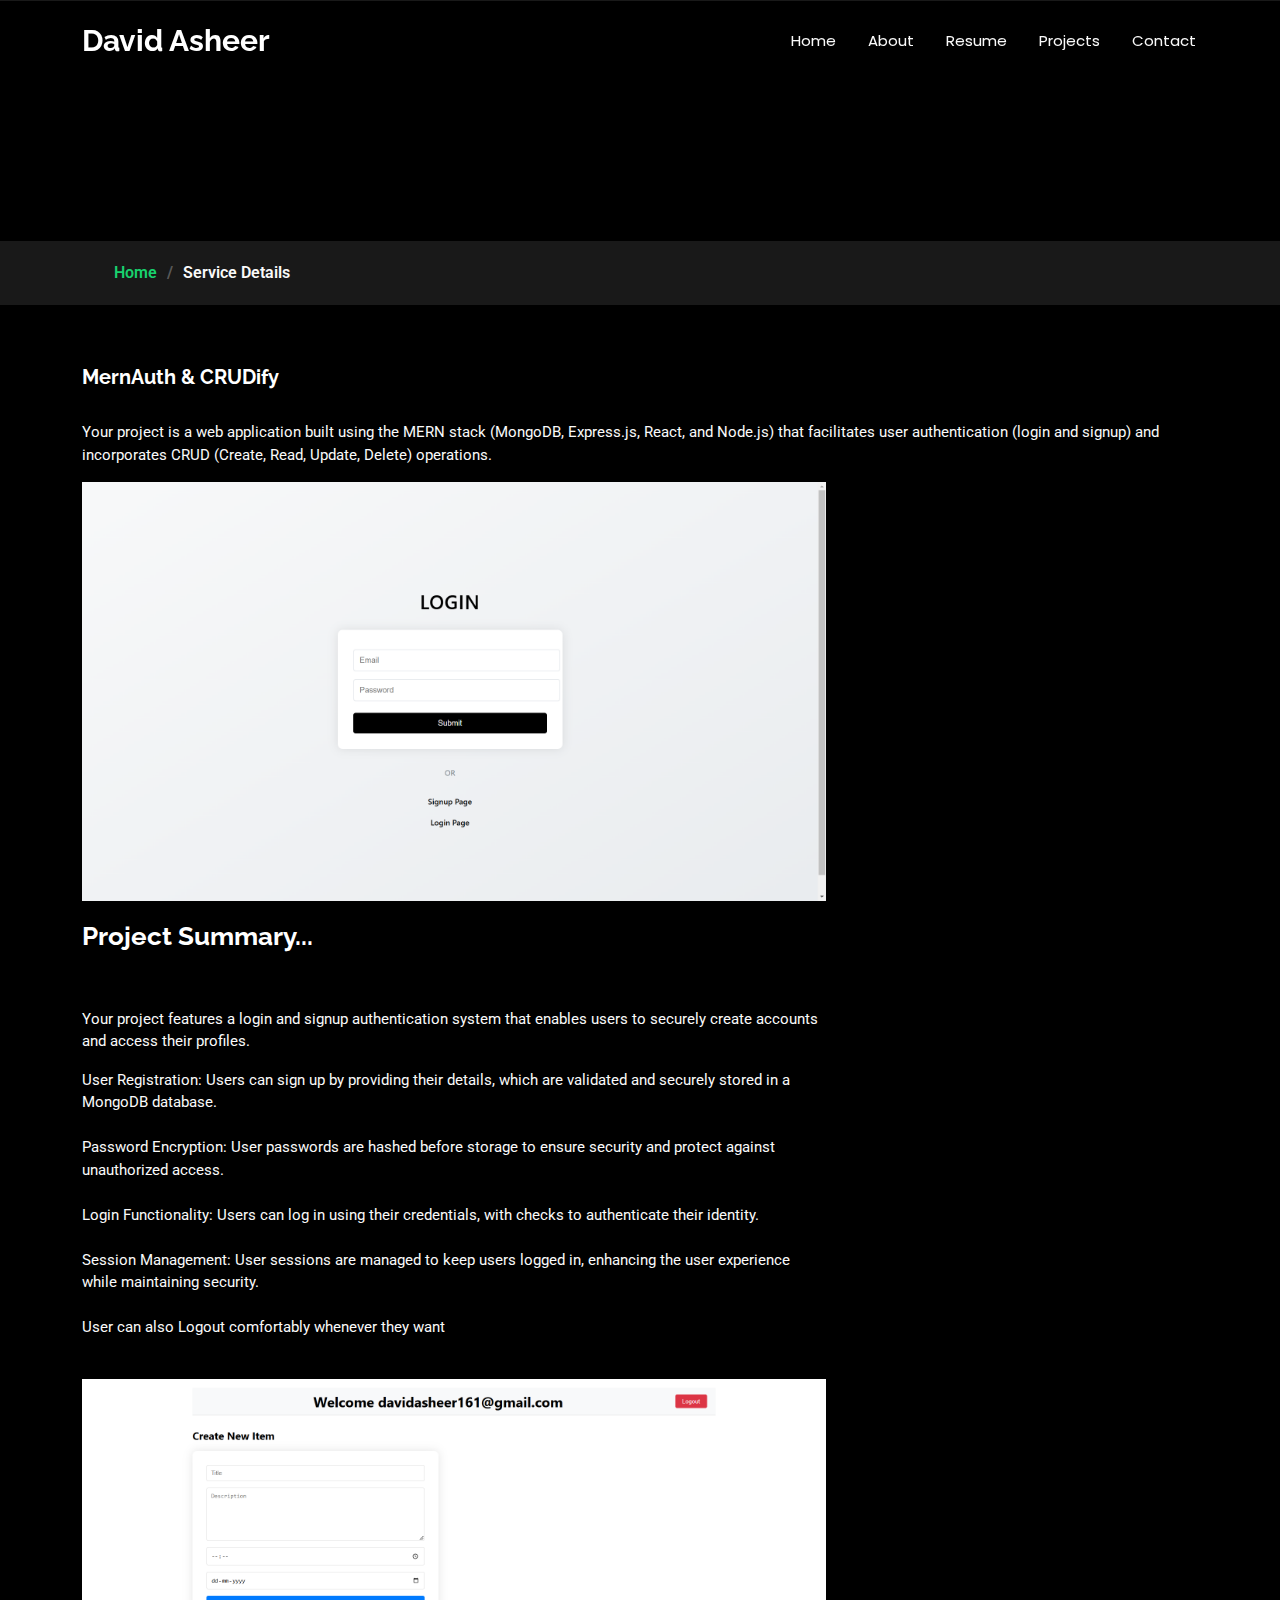
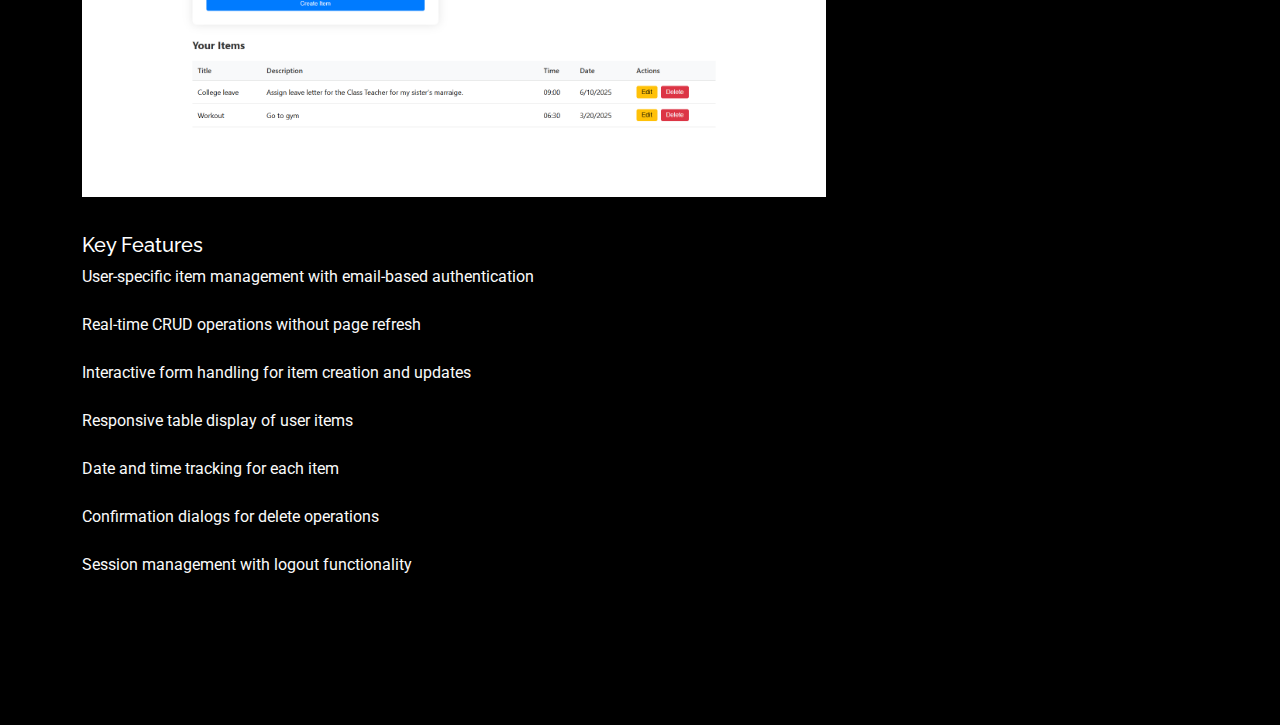
<file: service-details-2.html>
<!DOCTYPE html>
<html lang="en">
<head>
  <meta charset="utf-8">
  <meta content="width=device-width, initial-scale=1.0" name="viewport">
  <title>Service Details - Personal Bootstrap Template</title>
  <meta name="description" content="">
  <meta name="keywords" content="">

  <!-- Favicons -->
  <link href="assets/img/favicon (1).png" rel="icon">
  <link href="assets/img/apple-touch-icon.png" rel="apple-touch-icon">

  <!-- Fonts -->
  <link href="https://fonts.googleapis.com" rel="preconnect">
  <link href="https://fonts.gstatic.com" rel="preconnect" crossorigin>
  <link href="https://fonts.googleapis.com/css2?family=Roboto:ital,wght@0,100;0,300;0,400;0,500;0,700;0,900;1,100;1,300;1,400;1,500;1,700;1,900&family=Poppins:ital,wght@0,100;0,200;0,300;0,400;0,500;0,600;0,700;0,800;0,900;1,100;1,200;1,300;1,400;1,500;1,600;1,700;1,800;1,900&family=Raleway:ital,wght@0,100;0,200;0,300;0,400;0,500;0,600;0,700;0,800;0,900;1,100;1,200;1,300;1,400;1,500;1,600;1,700;1,800;1,900&display=swap" rel="stylesheet">

  <!-- Vendor CSS Files -->
  <link href="assets/vendor/bootstrap/css/bootstrap.min.css" rel="stylesheet">
  <link href="assets/vendor/bootstrap-icons/bootstrap-icons.css" rel="stylesheet">
  <link href="assets/vendor/aos/aos.css" rel="stylesheet">
  <link href="assets/vendor/swiper/swiper-bundle.min.css" rel="stylesheet">
  <link href="assets/vendor/glightbox/css/glightbox.min.css" rel="stylesheet">

  <!-- Main CSS File -->
  <link href="assets/css/main.css" rel="stylesheet">
</head>

<body class="service-details-page">
  <header id="header" class="header d-flex align-items-center fixed-top">
    <div class="container-fluid container-xl position-relative d-flex align-items-center justify-content-between">
      <a href="index.html" class="logo d-flex align-items-center">
        <h1 class="sitename">David Asheer</h1>
      </a>
      <nav id="navmenu" class="navmenu">
        <ul>
          <li><a href="index.html">Home</a></li>
          <li><a href="about.html">About</a></li>
          <li><a href="resume.html">Resume</a></li>
          <li><a href="portfolio.html">Projects</a></li>
          <li><a href="contact.html">Contact</a></li>
        </ul>
        <i class="mobile-nav-toggle d-xl-none bi bi-list"></i>
      </nav>
    </div>
  </header>
  <main class="main">
    <!-- Page Title -->
    <div class="page-title" data-aos="fade">
      <div class="heading">
        <div class="container">
          <div class="row d-flex justify-content-center text-center">
            <div class="col-lg-8">
            </div>
          </div>
        </div>
      </div>
      <nav class="breadcrumbs">
        <div class="container">
          <ol>
            <li><a href="index.html">Home</a></li>
            <li class="current">Service Details</li>
          </ol>
        </div>
      </nav>
    </div><!-- End Page Title -->

    <!-- Service Details Section -->
    <section id="service-details" class="service-details section">
      <div class="container">
        <div class="row gy-4">
          <h4>MernAuth & CRUDify</h4>
            <p>Your project is a web application built using the MERN stack (MongoDB, Express.js, React, and Node.js) that facilitates user authentication (login and signup) and incorporates CRUD (Create, Read, Update, Delete) operations. </p>
          </div>

          <div class="col-lg-8" data-aos="fade-up" data-aos-delay="200">
            <img src="assets/img/login pro.png" alt="" class="img-fluid services-img">
            <h3>Project Summary...</h3><br/><br/>
            <p>
              
Your project features a login and signup authentication system that enables users to securely create accounts and access their profiles. 
              <br/>
              <p>
                User Registration: Users can sign up by providing their details, which are validated and securely stored in a MongoDB database.<br/><br/>

                Password Encryption: User passwords are hashed before storage to ensure security and protect against unauthorized access.<br/><br/>

                Login Functionality: Users can log in using their credentials, with checks to authenticate their identity.<br/><br/>

                Session Management: User sessions are managed to keep users logged in, enhancing the user experience while maintaining security.<br/><br/>
            
                User can also Logout comfortably whenever they want 
              </p><br/>
              <p>
                <img src="assets/img/login inside pro.png" alt="" class="img-fluid services-img">
                <h5>Key Features</h5>
                User-specific item management with email-based authentication<br/><br/>
                Real-time CRUD operations without page refresh<br/><br/>
                Interactive form handling for item creation and updates<br/><br/>
                Responsive table display of user items<br/><br/>
                Date and time tracking for each item<br/><br/>
                Confirmation dialogs for delete operations<br/><br/>
                Session management with logout functionality<br/><br/>
              </p>
              <br/>
              <br/>
          </div>
        </div>
      </div>
    </section><!-- /Service Details Section -->
  </main>

  <!-- Scroll Top -->
  <a href="#" id="scroll-top" class="scroll-top d-flex align-items-center justify-content-center"><i class="bi bi-arrow-up-short"></i></a>

  <!-- Preloader -->
  <div id="preloader"></div>

  <!-- Vendor JS Files -->
  <script src="assets/vendor/bootstrap/js/bootstrap.bundle.min.js"></script>
  <script src="assets/vendor/php-email-form/validate.js"></script>
  <script src="assets/vendor/aos/aos.js"></script>
  <script src="assets/vendor/typed.js/typed.umd.js"></script>
  <script src="assets/vendor/purecounter/purecounter_vanilla.js"></script>
  <script src="assets/vendor/waypoints/noframework.waypoints.js"></script>
  <script src="assets/vendor/swiper/swiper-bundle.min.js"></script>
  <script src="assets/vendor/glightbox/js/glightbox.min.js"></script>
  <script src="assets/vendor/imagesloaded/imagesloaded.pkgd.min.js"></script>
  <script src="assets/vendor/isotope-layout/isotope.pkgd.min.js"></script>

  <!-- Main JS File -->
  <script src="assets/js/main.js"></script>

</body>

</html>
</file>
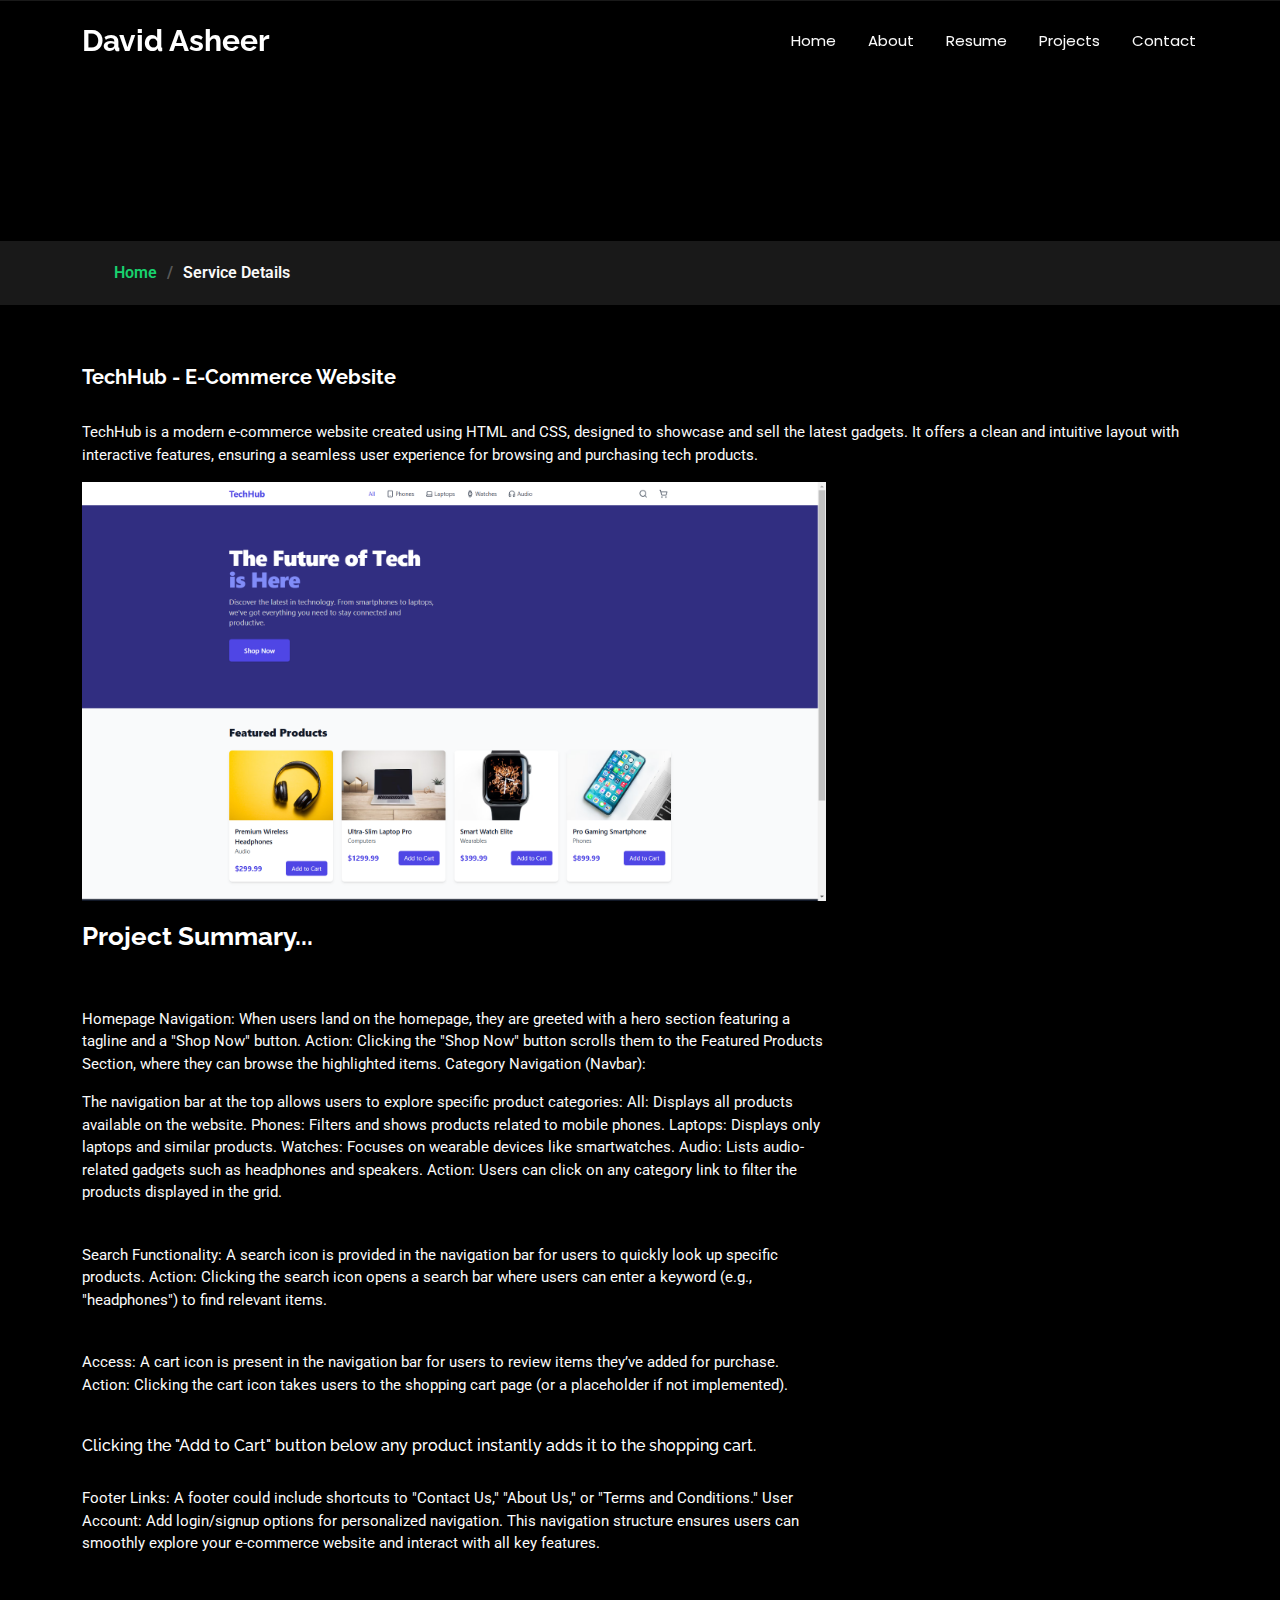
<file: service-details.html>
<!DOCTYPE html>
<html lang="en">
<head>
  <meta charset="utf-8">
  <meta content="width=device-width, initial-scale=1.0" name="viewport">
  <title>Service Details - Personal Bootstrap Template</title>
  <meta name="description" content="">
  <meta name="keywords" content="">

  <!-- Favicons -->
  <link href="assets/img/favicon (1).png" rel="icon">
  <link href="assets/img/apple-touch-icon.png" rel="apple-touch-icon">

  <!-- Fonts -->
  <link href="https://fonts.googleapis.com" rel="preconnect">
  <link href="https://fonts.gstatic.com" rel="preconnect" crossorigin>
  <link href="https://fonts.googleapis.com/css2?family=Roboto:ital,wght@0,100;0,300;0,400;0,500;0,700;0,900;1,100;1,300;1,400;1,500;1,700;1,900&family=Poppins:ital,wght@0,100;0,200;0,300;0,400;0,500;0,600;0,700;0,800;0,900;1,100;1,200;1,300;1,400;1,500;1,600;1,700;1,800;1,900&family=Raleway:ital,wght@0,100;0,200;0,300;0,400;0,500;0,600;0,700;0,800;0,900;1,100;1,200;1,300;1,400;1,500;1,600;1,700;1,800;1,900&display=swap" rel="stylesheet">

  <!-- Vendor CSS Files -->
  <link href="assets/vendor/bootstrap/css/bootstrap.min.css" rel="stylesheet">
  <link href="assets/vendor/bootstrap-icons/bootstrap-icons.css" rel="stylesheet">
  <link href="assets/vendor/aos/aos.css" rel="stylesheet">
  <link href="assets/vendor/swiper/swiper-bundle.min.css" rel="stylesheet">
  <link href="assets/vendor/glightbox/css/glightbox.min.css" rel="stylesheet">

  <!-- Main CSS File -->
  <link href="assets/css/main.css" rel="stylesheet">
</head>

<body class="service-details-page">
  <header id="header" class="header d-flex align-items-center fixed-top">
    <div class="container-fluid container-xl position-relative d-flex align-items-center justify-content-between">
      <a href="index.html" class="logo d-flex align-items-center">
        <!-- Uncomment the line below if you also wish to use an image logo -->
        <!-- <img src="assets/img/logo.png" alt=""> -->
        <h1 class="sitename">David Asheer</h1>
      </a>
      <nav id="navmenu" class="navmenu">
        <ul>
          <li><a href="index.html">Home</a></li>
          <li><a href="about.html">About</a></li>
          <li><a href="resume.html">Resume</a></li>
          <li><a href="portfolio.html">Projects</a></li>
          <li><a href="contact.html">Contact</a></li>
        </ul>
        <i class="mobile-nav-toggle d-xl-none bi bi-list"></i>
      </nav>
    </div>
  </header>
  <main class="main">
    <!-- Page Title -->
    <div class="page-title" data-aos="fade">
      <div class="heading">
        <div class="container">
          <div class="row d-flex justify-content-center text-center">
            <div class="col-lg-8">
            </div>
          </div>
        </div>
      </div>
      <nav class="breadcrumbs">
        <div class="container">
          <ol>
            <li><a href="index.html">Home</a></li>
            <li class="current">Service Details</li>
          </ol>
        </div>
      </nav>
    </div><!-- End Page Title -->

    <!-- Service Details Section -->
    <section id="service-details" class="service-details section">
      <div class="container">
        <div class="row gy-4">
          <h4>TechHub - E-Commerce Website</h4>
            <p>TechHub is a modern e-commerce website created using HTML and CSS, designed to showcase and sell the latest gadgets. It offers a clean and intuitive layout with interactive features, ensuring a seamless user experience for browsing and purchasing tech products.</p>
          </div>

          <div class="col-lg-8" data-aos="fade-up" data-aos-delay="200">
            <img src="assets/img/project-1.png" alt="" class="img-fluid services-img">
            <h3>Project Summary...</h3><br/><br/>
            <p>
              Homepage Navigation:

              When users land on the homepage, they are greeted with a hero section featuring a tagline and a "Shop Now" button.
              Action: Clicking the "Shop Now" button scrolls them to the Featured Products Section, where they can browse the highlighted items.
              Category Navigation (Navbar):
              <br/>
              <p>
              The navigation bar at the top allows users to explore specific product categories:
              All: Displays all products available on the website.
              Phones: Filters and shows products related to mobile phones.
              Laptops: Displays only laptops and similar products.
              Watches: Focuses on wearable devices like smartwatches.
              Audio: Lists audio-related gadgets such as headphones and speakers.
              Action: Users can click on any category link to filter the products displayed in the grid.</p><br/>
              <p>
              Search Functionality:
              A search icon is provided in the navigation bar for users to quickly look up specific products.
              Action: Clicking the search icon opens a search bar where users can enter a keyword (e.g., "headphones") to find relevant items.
              </p>
              <br/>
              <p>
                Access:              
              A cart icon is present in the navigation bar for users to review items they’ve added for purchase.
              Action: Clicking the cart icon takes users to the shopping cart page (or a placeholder if not implemented).</p>
              <br/>
             <h6>Clicking the "Add to Cart" button below any product instantly adds it to the shopping cart.</h6><br/>
             <p> 
              Footer Links: A footer could include shortcuts to "Contact Us," "About Us," or "Terms and Conditions."
              User Account: Add login/signup options for personalized navigation.
              This navigation structure ensures users can smoothly explore your e-commerce website and interact with all key features.
               </p>
          </div>
        </div>
      </div>
    </section><!-- /Service Details Section -->
  </main>

  <!-- Scroll Top -->
  <a href="#" id="scroll-top" class="scroll-top d-flex align-items-center justify-content-center"><i class="bi bi-arrow-up-short"></i></a>

  <!-- Preloader -->
  <div id="preloader"></div>

  <!-- Vendor JS Files -->
  <script src="assets/vendor/bootstrap/js/bootstrap.bundle.min.js"></script>
  <script src="assets/vendor/php-email-form/validate.js"></script>
  <script src="assets/vendor/aos/aos.js"></script>
  <script src="assets/vendor/typed.js/typed.umd.js"></script>
  <script src="assets/vendor/purecounter/purecounter_vanilla.js"></script>
  <script src="assets/vendor/waypoints/noframework.waypoints.js"></script>
  <script src="assets/vendor/swiper/swiper-bundle.min.js"></script>
  <script src="assets/vendor/glightbox/js/glightbox.min.js"></script>
  <script src="assets/vendor/imagesloaded/imagesloaded.pkgd.min.js"></script>
  <script src="assets/vendor/isotope-layout/isotope.pkgd.min.js"></script>

  <!-- Main JS File -->
  <script src="assets/js/main.js"></script>

</body>

</html>
</file>
<file: assets/css/main.css>
/* Fonts */
:root {
  --default-font: "Roboto",  system-ui, -apple-system, "Segoe UI", Roboto, "Helvetica Neue", Arial, "Noto Sans", "Liberation Sans", sans-serif, "Apple Color Emoji", "Segoe UI Emoji", "Segoe UI Symbol", "Noto Color Emoji";
  --heading-font: "Raleway",  sans-serif;
  --nav-font: "Poppins",  sans-serif;
}

/* Global Colors - The following color variables are used throughout the website. Updating them here will change the color scheme of the entire website */
:root { 
  --background-color: #000000; /* Background color for the entire website, including individual sections */
  --default-color: #fafafa; /* Default color used for the majority of the text content across the entire website */
  --heading-color: #ffffff; /* Color for headings, subheadings and title throughout the website */
  --accent-color: #18d26e; /* Accent color that represents your brand on the website. It's used for buttons, links, and other elements that need to stand out */
  --surface-color: #1a1a1a; /* The surface color is used as a background of boxed elements within sections, such as cards, icon boxes, or other elements that require a visual separation from the global background. */
  --contrast-color: #000000; /* Contrast color for text, ensuring readability against backgrounds of accent, heading, or default colors. */
}

/* Nav Menu Colors - The following color variables are used specifically for the navigation menu. They are separate from the global colors to allow for more customization options */
:root {
  --nav-color: #fafafa;  /* The default color of the main navmenu links */
  --nav-hover-color: #18d26e; /* Applied to main navmenu links when they are hovered over or active */
  --nav-mobile-background-color: #1a1a1a; /* Used as the background color for mobile navigation menu */
  --nav-dropdown-background-color: #1a1a1a; /* Used as the background color for dropdown items that appear when hovering over primary navigation items */
  --nav-dropdown-color: #fafafa; /* Used for navigation links of the dropdown items in the navigation menu. */
  --nav-dropdown-hover-color: #18d26e; /* Similar to --nav-hover-color, this color is applied to dropdown navigation links when they are hovered over. */
}

/* Color Presets - These classes override global colors when applied to any section or element, providing reuse of the sam color scheme. */

.light-background {
  --background-color: #1a1a1a;
  --surface-color: #343434;
}

.dark-background {
  --background-color: rgba(15, 15, 15, 0.975);
  --default-color: #ffffff;
  --heading-color: #ffffff;
  --surface-color: #292929f9;
  --contrast-color: #000000;
}

/* Smooth scroll */
:root {
  scroll-behavior: smooth;
}

/*--------------------------------------------------------------
# General Styling & Shared Classes
--------------------------------------------------------------*/
body {
  color: var(--default-color);
  background-color: var(--background-color);
  font-family: var(--default-font);
}

a {
  color: var(--accent-color);
  text-decoration: none;
  transition: 0.3s;
}

a:hover {
  color: color-mix(in srgb, var(--accent-color), transparent 25%);
  text-decoration: none;
}

h1,
h2,
h3,
h4,
h5,
h6 {
  color: var(--heading-color);
  font-family: var(--heading-font);
}

/* PHP Email Form Messages
------------------------------*/
.php-email-form .error-message {
  display: none;
  background: #df1529;
  color: #ffffff;
  text-align: left;
  padding: 15px;
  margin-bottom: 24px;
  font-weight: 600;
}

.php-email-form .sent-message {
  display: none;
  color: #ffffff;
  background: #059652;
  text-align: center;
  padding: 15px;
  margin-bottom: 24px;
  font-weight: 600;
}

.php-email-form .loading {
  display: none;
  background: var(--surface-color);
  text-align: center;
  padding: 15px;
  margin-bottom: 24px;
}

.php-email-form .loading:before {
  content: "";
  display: inline-block;
  border-radius: 50%;
  width: 24px;
  height: 24px;
  margin: 0 10px -6px 0;
  border: 3px solid var(--accent-color);
  border-top-color: var(--surface-color);
  animation: php-email-form-loading 1s linear infinite;
}

@keyframes php-email-form-loading {
  0% {
    transform: rotate(0deg);
  }

  100% {
    transform: rotate(360deg);
  }
}

/*--------------------------------------------------------------
# Global Header
--------------------------------------------------------------*/
.header {
  --background-color: rgba(0, 0, 0, 0);
  color: var(--default-color);
  background-color: var(--background-color);
  padding: 15px 0;
  transition: all 0.5s;
  z-index: 997;
}

.header .logo {
  line-height: 1;
}

.header .logo img {
  max-height: 90px;
  margin-right: 8px;
}

.header .logo h1 {
  font-size: 30px;
  margin: 0;
  font-weight: 700;
  color: var(--heading-color);
}

.scrolled .header {
  box-shadow: 0px 0 18px rgba(0, 0, 0, 0.1);
}

/* Global Header on Scroll
------------------------------*/
.scrolled .header {
  --background-color: rgba(0, 0, 0, 0.8);
}

/*--------------------------------------------------------------
# Navigation Menu
--------------------------------------------------------------*/
/* Desktop Navigation */
@media (min-width: 1200px) {
  .navmenu {
    padding: 0;
  }

  .navmenu ul {
    margin: 0;
    padding: 0;
    display: flex;
    list-style: none;
    align-items: center;
  }

  .navmenu li {
    position: relative;
  }

  .navmenu>ul>li {
    white-space: nowrap;
    padding: 15px 14px;
  }

  .navmenu>ul>li:last-child {
    padding-right: 0;
  }

  .navmenu a,
  .navmenu a:focus {
    color: var(--nav-color);
    font-size: 15px;
    padding: 0 2px;
    font-family: var(--nav-font);
    font-weight: 400;
    display: flex;
    align-items: center;
    justify-content: space-between;
    white-space: nowrap;
    transition: 0.3s;
    position: relative;
  }

  .navmenu a i,
  .navmenu a:focus i {
    font-size: 12px;
    line-height: 0;
    margin-left: 5px;
    transition: 0.3s;
  }

  .navmenu>ul>li>a:before {
    content: "";
    position: absolute;
    height: 2px;
    bottom: -6px;
    left: 0;
    background-color: var(--nav-hover-color);
    visibility: hidden;
    width: 0px;
    transition: all 0.3s ease-in-out 0s;
  }

  .navmenu a:hover:before,
  .navmenu li:hover>a:before,
  .navmenu .active:before {
    visibility: visible;
    width: 25px;
  }

  .navmenu li:hover>a,
  .navmenu .active,
  .navmenu .active:focus {
    color: var(--nav-hover-color);
  }

  .navmenu .dropdown ul {
    margin: 0;
    padding: 10px 0;
    background: var(--nav-dropdown-background-color);
    display: block;
    position: absolute;
    visibility: hidden;
    left: 14px;
    top: 130%;
    opacity: 0;
    transition: 0.3s;
    border-radius: 4px;
    z-index: 99;
    box-shadow: 0px 0px 30px rgba(0, 0, 0, 0.1);
  }

  .navmenu .dropdown ul li {
    min-width: 200px;
  }

  .navmenu .dropdown ul a {
    padding: 10px 20px;
    font-size: 15px;
    text-transform: none;
    color: var(--nav-dropdown-color);
  }

  .navmenu .dropdown ul a i {
    font-size: 12px;
  }

  .navmenu .dropdown ul a:hover,
  .navmenu .dropdown ul .active:hover,
  .navmenu .dropdown ul li:hover>a {
    color: var(--nav-dropdown-hover-color);
  }

  .navmenu .dropdown:hover>ul {
    opacity: 1;
    top: 100%;
    visibility: visible;
  }

  .navmenu .dropdown .dropdown ul {
    top: 0;
    left: -90%;
    visibility: hidden;
  }

  .navmenu .dropdown .dropdown:hover>ul {
    opacity: 1;
    top: 0;
    left: -100%;
    visibility: visible;
  }
}

/* Mobile Navigation */
@media (max-width: 1199px) {
  .mobile-nav-toggle {
    color: var(--nav-color);
    font-size: 28px;
    line-height: 0;
    margin-right: 10px;
    cursor: pointer;
    transition: color 0.3s;
  }

  .navmenu {
    padding: 0;
    z-index: 9997;
  }

  .navmenu ul {
    display: none;
    list-style: none;
    position: absolute;
    inset: 60px 20px 20px 20px;
    padding: 10px 0;
    margin: 0;
    border-radius: 6px;
    background-color: var(--nav-mobile-background-color);
    border: 1px solid color-mix(in srgb, var(--default-color), transparent 90%);
    box-shadow: none;
    overflow-y: auto;
    transition: 0.3s;
    z-index: 9998;
  }

  .navmenu a,
  .navmenu a:focus {
    color: var(--nav-dropdown-color);
    padding: 10px 20px;
    font-family: var(--nav-font);
    font-size: 17px;
    font-weight: 500;
    display: flex;
    align-items: center;
    justify-content: space-between;
    white-space: nowrap;
    transition: 0.3s;
  }

  .navmenu a i,
  .navmenu a:focus i {
    font-size: 12px;
    line-height: 0;
    margin-left: 5px;
    width: 30px;
    height: 30px;
    display: flex;
    align-items: center;
    justify-content: center;
    border-radius: 50%;
    transition: 0.3s;
    background-color: color-mix(in srgb, var(--accent-color), transparent 90%);
  }

  .navmenu a i:hover,
  .navmenu a:focus i:hover {
    background-color: var(--accent-color);
    color: var(--contrast-color);
  }

  .navmenu a:hover,
  .navmenu .active,
  .navmenu .active:focus {
    color: var(--nav-dropdown-hover-color);
  }

  .navmenu .active i,
  .navmenu .active:focus i {
    background-color: var(--accent-color);
    color: var(--contrast-color);
    transform: rotate(180deg);
  }

  .navmenu .dropdown ul {
    position: static;
    display: none;
    z-index: 99;
    padding: 10px 0;
    margin: 10px 20px;
    background-color: var(--nav-dropdown-background-color);
    transition: all 0.5s ease-in-out;
  }

  .navmenu .dropdown ul ul {
    background-color: rgba(33, 37, 41, 0.1);
  }

  .navmenu .dropdown>.dropdown-active {
    display: block;
    background-color: rgba(33, 37, 41, 0.03);
  }

  .mobile-nav-active {
    overflow: hidden;
  }

  .mobile-nav-active .mobile-nav-toggle {
    color: #fff;
    position: absolute;
    font-size: 32px;
    top: 15px;
    right: 15px;
    margin-right: 0;
    z-index: 9999;
  }

  .mobile-nav-active .navmenu {
    position: fixed;
    overflow: hidden;
    inset: 0;
    background: rgba(33, 37, 41, 0.8);
    transition: 0.3s;
  }

  .mobile-nav-active .navmenu>ul {
    display: block;
  }
}

/*--------------------------------------------------------------
# Global Footer
--------------------------------------------------------------*/
.footer {
  color: var(--default-color);
  background-color: var(--background-color);
  font-size: 14px;
  text-align: center;
  padding: 30px 0;
  position: relative;
}

.footer h3 {
  font-size: 36px;
  font-weight: 700;
  position: relative;
  padding: 0;
  margin: 0 0 15px 0;
}

.footer p {
  font-size: 15;
  font-style: italic;
  padding: 0;
  margin: 0 0 30px 0;
}

.footer .social-links {
  margin: 0 0 30px 0;
}

.footer .social-links a {
  font-size: 16px;
  display: flex;
  align-items: center;
  justify-content: center;
  background: var(--accent-color);
  color: var(--contrast-color);
  line-height: 1;
  margin: 0 4px;
  border-radius: 50%;
  text-align: center;
  width: 36px;
  height: 36px;
  transition: 0.3s;
}

.footer .social-links a:hover {
  background: color-mix(in srgb, var(--accent-color), transparent 20%);
  text-decoration: none;
}

.footer .copyright {
  padding-top: 25px;
  border-top: 1px solid color-mix(in srgb, var(--default-color), transparent 90%);
}

.footer .credits {
  font-size: 13px;
  padding-top: 5px;
}

/*--------------------------------------------------------------
# Preloader
--------------------------------------------------------------*/
#preloader {
  position: fixed;
  inset: 0;
  z-index: 999999;
  overflow: hidden;
  background: var(--background-color);
  transition: all 0.6s ease-out;
}

#preloader:before {
  content: "";
  position: fixed;
  top: calc(50% - 30px);
  left: calc(50% - 30px);
  border: 6px solid #ffffff;
  border-color: var(--accent-color) transparent var(--accent-color) transparent;
  border-radius: 50%;
  width: 60px;
  height: 60px;
  animation: animate-preloader 1.5s linear infinite;
}

@keyframes animate-preloader {
  0% {
    transform: rotate(0deg);
  }

  100% {
    transform: rotate(360deg);
  }
}

/*--------------------------------------------------------------
# Scroll Top Button
--------------------------------------------------------------*/
.scroll-top {
  position: fixed;
  visibility: hidden;
  opacity: 0;
  right: 15px;
  bottom: -15px;
  z-index: 99999;
  background-color: var(--accent-color);
  width: 44px;
  height: 44px;
  border-radius: 50px;
  transition: all 0.4s;
}

.scroll-top i {
  font-size: 24px;
  color: var(--contrast-color);
  line-height: 0;
}

.scroll-top:hover {
  background-color: color-mix(in srgb, var(--accent-color), transparent 20%);
  color: var(--contrast-color);
}

.scroll-top.active {
  visibility: visible;
  opacity: 1;
  bottom: 15px;
}

/*--------------------------------------------------------------
# Disable aos animation delay on mobile devices
--------------------------------------------------------------*/
@media screen and (max-width: 768px) {
  [data-aos-delay] {
    transition-delay: 0 !important;
  }
}

/*--------------------------------------------------------------
# Global Page Titles & Breadcrumbs
--------------------------------------------------------------*/
.page-title {
  color: var(--default-color);
  background-color: var(--background-color);
  position: relative;
}

.page-title .heading {
  padding: 160px 0 80px 0;
  border-top: 1px solid color-mix(in srgb, var(--default-color), transparent 90%);
}

.page-title .heading h1 {
  font-size: 38px;
  font-weight: 700;
}

.page-title nav {
  background-color: color-mix(in srgb, var(--default-color), transparent 90%);
  padding: 20px 0;
}

.page-title nav ol {
  display: flex;
  flex-wrap: wrap;
  list-style: none;
  margin: 0;
  font-size: 16px;
  font-weight: 600;
}

.page-title nav ol li+li {
  padding-left: 10px;
}

.page-title nav ol li+li::before {
  content: "/";
  display: inline-block;
  padding-right: 10px;
  color: color-mix(in srgb, var(--default-color), transparent 70%);
}

/*--------------------------------------------------------------
# Global Sections
--------------------------------------------------------------*/
section,
.section {
  color: var(--default-color);
  background-color: var(--background-color);
  padding: 60px 0;
  scroll-margin-top: 100px;
  overflow: clip;
}

@media (max-width: 1199px) {

  section,
  .section {
    scroll-margin-top: 66px;
  }
}

/*--------------------------------------------------------------
# Global Section Titles
--------------------------------------------------------------*/
.section-title {
  padding-bottom: 60px;
  position: relative;
}

.section-title h2 {
  font-size: 14px;
  font-weight: 500;
  padding: 0;
  line-height: 1px;
  margin: 0;
  letter-spacing: 1.5px;
  text-transform: uppercase;
  color: color-mix(in srgb, var(--default-color), transparent 50%);
  position: relative;
}

.section-title h2::after {
  content: "";
  width: 120px;
  height: 1px;
  display: inline-block;
  background: var(--accent-color);
  margin: 4px 10px;
}

.section-title div {
  color: var(--heading-color);
  margin: 0;
  margin: 0;
  font-size: 28px;
  font-weight: 700;
  text-transform: uppercase;
  font-family: var(--heading-font);
}

/*--------------------------------------------------------------
# Hero Section
--------------------------------------------------------------*/
.hero {
  width: 100%;
  min-height: 100vh;
  position: relative;
  padding: 80px 0;
  display: flex;
  align-items: center;
  justify-content: center;
}

.hero img {
  position: absolute;
  inset: 0;
  display: block;
  width: 100%;
  height: 100%;
  object-fit: cover;
  z-index: 1;
}

.hero .container {
  position: relative;
  z-index: 3;
}

.hero h2 {
  margin: 0;
  font-size: 64px;
  font-weight: 700;
}

.hero p {
  margin: 5px 0 0 0;
  font-size: 26px;
}

.hero p span {
  letter-spacing: 1px;
  border-bottom: 2px solid var(--accent-color);
}

.hero .social-links {
  margin-top: 25px;
}

.hero .social-links a {
  background-color: color-mix(in srgb, var(--default-color), transparent 90%);
  color: var(--default-color);
  font-size: 14px;
  width: 40px;
  height: 40px;
  border-radius: 50px;
  display: inline-flex;
  align-items: center;
  justify-content: center;
  margin-right: 20px;
  transition: 0.3s;
}

.hero .social-links a:hover {
  background-color: var(--accent-color);
}

@media (max-width: 768px) {
  .hero h2 {
    font-size: 32px;
  }

  .hero p {
    font-size: 20px;
  }
}

/*--------------------------------------------------------------
# About Section
--------------------------------------------------------------*/
.about .content h2 {
  font-weight: 700;
  font-size: 24px;
}

.about .content ul {
  list-style: none;
  padding: 0;
}

.about .content ul li {
  margin-bottom: 20px;
  display: flex;
  align-items: center;
}

.about .content ul strong {
  margin-right: 10px;
}

.about .content ul i {
  font-size: 16px;
  margin-right: 5px;
  color: var(--accent-color);
  line-height: 0;
}

/*--------------------------------------------------------------
# Stats Section
--------------------------------------------------------------*/
.stats i {
  background-color: var(--surface-color);
  color: var(--accent-color);
  box-shadow: 0px 2px 25px rgba(0, 0, 0, 0.1);
  width: 54px;
  height: 54px;
  font-size: 24px;
  border-radius: 50px;
  border: 2px solid var(--background-color);
  display: inline-flex;
  align-items: center;
  justify-content: center;
  position: relative;
  z-index: 1;
}

.stats .stats-item {
  background-color: var(--surface-color);
  margin-top: -27px;
  padding: 30px 30px 25px 30px;
  width: 100%;
  position: relative;
  text-align: center;
  box-shadow: 0px 2px 35px rgba(0, 0, 0, 0.1);
  border-radius: 4px;
  z-index: 0;
}

.stats .stats-item span {
  font-size: 36px;
  display: block;
  font-weight: 700;
  color: color-mix(in srgb, var(--default-color), transparent 20%);
}

.stats .stats-item p {
  padding: 0;
  margin: 0;
  font-family: var(--heading-font);
  font-size: 16px;
}

/*--------------------------------------------------------------
# Skills Section
--------------------------------------------------------------*/
.skills .progress {
  height: 60px;
  display: block;
  background: none;
  border-radius: 0;
}

.skills .progress .skill {
  color: var(--heading-color);
  padding: 0;
  margin: 0 0 6px 0;
  text-transform: uppercase;
  display: block;
  font-weight: 600;
  font-family: var(--heading-font);
}

.skills .progress .skill .val {
  float: right;
  font-style: normal;
}

.skills .progress-bar-wrap {
  background: color-mix(in srgb, var(--default-color), transparent 90%);
  height: 10px;
}

.skills .progress-bar {
  width: 1px;
  height: 10px;
  transition: 0.9s;
  background-color: var(--accent-color);
}

/*--------------------------------------------------------------
# Interests Section
--------------------------------------------------------------*/
.interests .features-item {
  background-color: var(--surface-color);
  display: flex;
  align-items: center;
  padding: 20px;
  transition: 0.3s;
  border: 1px solid color-mix(in srgb, var(--default-color), transparent 90%);
  position: relative;
}

.interests .features-item i {
  font-size: 32px;
  padding-right: 10px;
  line-height: 0;
}

.interests .features-item h3 {
  font-weight: 700;
  margin: 0;
  padding: 0;
  line-height: 1;
  font-size: 16px;
}

.interests .features-item h3 a {
  color: var(--heading-color);
  transition: 0.3s;
}

.interests .features-item:hover {
  border-color: var(--accent-color);
}

.interests .features-item:hover h3 a {
  color: var(--accent-color);
}

/*--------------------------------------------------------------
# Testimonials Section
--------------------------------------------------------------*/
.testimonials .testimonials-carousel,
.testimonials .testimonials-slider {
  overflow: hidden;
}

.testimonials .testimonial-item {
  box-sizing: content-box;
  min-height: 320px;
}

.testimonials .testimonial-item .testimonial-img {
  width: 90px;
  border-radius: 50%;
  margin: -40px 0 0 40px;
  position: relative;
  z-index: 2;
  border: 6px solid var(--background-color);
}

.testimonials .testimonial-item h3 {
  font-size: 18px;
  font-weight: bold;
  margin: 10px 0 5px 45px;
}

.testimonials .testimonial-item h4 {
  font-size: 14px;
  color: color-mix(in srgb, var(--default-color), transparent 20%);
  margin: 0 0 0 45px;
}

.testimonials .testimonial-item .quote-icon-left,
.testimonials .testimonial-item .quote-icon-right {
  color: color-mix(in srgb, var(--accent-color), transparent 50%);
  font-size: 26px;
  line-height: 0;
}

.testimonials .testimonial-item .quote-icon-left {
  display: inline-block;
  left: -5px;
  position: relative;
}

.testimonials .testimonial-item .quote-icon-right {
  display: inline-block;
  right: -5px;
  position: relative;
  top: 10px;
  transform: scale(-1, -1);
}

.testimonials .testimonial-item p {
  font-style: italic;
  margin: 0 15px 0 15px;
  padding: 20px 20px 60px 20px;
  background: var(--surface-color);
  border-radius: 6px;
  position: relative;
  z-index: 1;
}

.testimonials .swiper-wrapper {
  height: auto;
}

.testimonials .swiper-pagination {
  margin-top: 20px;
  position: relative;
}

.testimonials .swiper-pagination .swiper-pagination-bullet {
  width: 12px;
  height: 12px;
  background-color: var(--background-color);
  opacity: 1;
  border: 1px solid var(--accent-color);
}

.testimonials .swiper-pagination .swiper-pagination-bullet-active {
  background-color: var(--accent-color);
}

/*--------------------------------------------------------------
# Resume Section
--------------------------------------------------------------*/
.resume .resume-title {
  color: var(--heading-color);
  font-size: 26px;
  font-weight: 700;
  margin-top: 20px;
  margin-bottom: 20px;
}

.resume .resume-item {
  padding: 0 0 20px 20px;
  margin-top: -2px;
  border-left: 2px solid var(--accent-color);
  position: relative;
}

.resume .resume-item h4 {
  line-height: 18px;
  font-size: 18px;
  font-weight: 600;
  text-transform: uppercase;
  color: color-mix(in srgb, var(--default-color), transparent 20%);
  margin-bottom: 10px;
}

.resume .resume-item h5 {
  font-size: 16px;
  padding: 5px 15px;
  display: inline-block;
  font-weight: 600;
  margin-bottom: 10px;
}

.resume .resume-item ul {
  padding-left: 20px;
}

.resume .resume-item ul li {
  padding-bottom: 10px;
}

.resume .resume-item:last-child {
  padding-bottom: 0;
}

.resume .resume-item::before {
  content: "";
  position: absolute;
  width: 16px;
  height: 16px;
  border-radius: 50px;
  left: -9px;
  top: 0;
  background: var(--background-color);
  border: 2px solid var(--accent-color);
}

/*--------------------------------------------------------------
# Services Section
--------------------------------------------------------------*/
.services .service-item {
  background-color: var(--surface-color);
  text-align: center;
  padding: 80px 20px;
  transition: all ease-in-out 0.3s;
  height: 100%;
}

.services .service-item .icon {
  margin: 0 auto;
  width: 64px;
  height: 64px;
  background: var(--accent-color);
  border-radius: 4px;
  display: flex;
  align-items: center;
  justify-content: center;
  margin-bottom: 20px;
  transition: 0.3s;
  transform-style: preserve-3d;
}

.services .service-item .icon i {
  color: var(--contrast-color);
  font-size: 28px;
  transition: ease-in-out 0.3s;
}

.services .service-item .icon::before {
  position: absolute;
  content: "";
  left: -8px;
  top: -8px;
  height: 100%;
  width: 100%;
  background: color-mix(in srgb, var(--accent-color), transparent 80%);
  border-radius: 5px;
  transition: all 0.3s ease-out 0s;
  transform: translateZ(-1px);
}

.services .service-item h3 {
  font-weight: 700;
  margin: 10px 0 15px 0;
  font-size: 22px;
}

.services .service-item p {
  line-height: 24px;
  font-size: 14px;
  margin-bottom: 0;
}

.services .service-item:hover {
  background: var(--accent-color);
  border-color: var(--accent-color);
}

.services .service-item:hover .icon {
  background: var(--surface-color);
}

.services .service-item:hover .icon i {
  color: var(--accent-color);
}

.services .service-item:hover .icon::before {
  background: color-mix(in srgb, var(--background-color), transparent 70%);
}

.services .service-item:hover h3,
.services .service-item:hover p {
  color: var(--contrast-color);
}

/*--------------------------------------------------------------
# Service Details Section
--------------------------------------------------------------*/
.service-details .services-list {
  background-color: var(--surface-color);
  padding: 10px 30px;
  border: 1px solid color-mix(in srgb, var(--default-color), transparent 90%);
  margin-bottom: 20px;
}

.service-details .services-list a {
  display: block;
  line-height: 1;
  padding: 8px 0 8px 15px;
  border-left: 3px solid color-mix(in srgb, var(--default-color), transparent 70%);
  margin: 20px 0;
  color: color-mix(in srgb, var(--default-color), transparent 20%);
  transition: 0.3s;
}

.service-details .services-list a.active {
  color: var(--heading-color);
  font-weight: 700;
  border-color: var(--accent-color);
}

.service-details .services-list a:hover {
  border-color: var(--accent-color);
}

.service-details .services-img {
  margin-bottom: 20px;
}

.service-details h3 {
  font-size: 26px;
  font-weight: 700;
}

.service-details h4 {
  font-size: 20px;
  font-weight: 700;
}

.service-details p {
  font-size: 15px;
}

.service-details ul {
  list-style: none;
  padding: 0;
  font-size: 15px;
}

.service-details ul li {
  padding: 5px 0;
  display: flex;
  align-items: center;
}

.service-details ul i {
  font-size: 20px;
  margin-right: 8px;
  color: var(--accent-color);
}

/*--------------------------------------------------------------
# Portfolio Section
--------------------------------------------------------------*/
.portfolio .portfolio-filters {
  padding: 0;
  margin: 0 auto 20px auto;
  list-style: none;
  text-align: center;
}

.portfolio .portfolio-filters li {
  cursor: pointer;
  display: inline-block;
  padding: 0;
  font-size: 18px;
  font-weight: 500;
  margin: 0 10px;
  line-height: 1;
  margin-bottom: 5px;
  transition: all 0.3s ease-in-out;
}

.portfolio .portfolio-filters li:hover,
.portfolio .portfolio-filters li.filter-active {
  color: var(--accent-color);
}

.portfolio .portfolio-filters li:first-child {
  margin-left: 0;
}

.portfolio .portfolio-filters li:last-child {
  margin-right: 0;
}

@media (max-width: 575px) {
  .portfolio .portfolio-filters li {
    font-size: 14px;
    margin: 0 5px;
  }
}

.portfolio .portfolio-content {
  position: relative;
  overflow: hidden;
}

.portfolio .portfolio-content img {
  transition: 0.3s;
}

.portfolio .portfolio-content .portfolio-info {
  opacity: 0;
  position: absolute;
  inset: 0;
  z-index: 3;
  transition: all ease-in-out 0.3s;
  background: rgba(0, 0, 0, 0.6);
  padding: 15px;
}

.portfolio .portfolio-content .portfolio-info h4 {
  font-size: 14px;
  padding: 5px 10px;
  font-weight: 400;
  color: #ffffff;
  display: inline-block;
  background-color: var(--accent-color);
}

.portfolio .portfolio-content .portfolio-info p {
  position: absolute;
  bottom: 10px;
  text-align: center;
  display: inline-block;
  left: 0;
  right: 0;
  font-size: 16px;
  font-weight: 600;
  color: rgba(255, 255, 255, 0.8);
}

.portfolio .portfolio-content .portfolio-info .preview-link,
.portfolio .portfolio-content .portfolio-info .details-link {
  position: absolute;
  left: calc(50% - 40px);
  font-size: 26px;
  top: calc(50% - 14px);
  color: #fff;
  transition: 0.3s;
  line-height: 1.2;
}

.portfolio .portfolio-content .portfolio-info .preview-link:hover,
.portfolio .portfolio-content .portfolio-info .details-link:hover {
  color: var(--accent-color);
}

.portfolio .portfolio-content .portfolio-info .details-link {
  left: 50%;
  font-size: 34px;
  line-height: 0;
}

.portfolio .portfolio-content:hover .portfolio-info {
  opacity: 1;
}

.portfolio .portfolio-content:hover img {
  transform: scale(1.1);
}

/*--------------------------------------------------------------
# Portfolio Details Section
--------------------------------------------------------------*/
.portfolio-details .portfolio-details-slider img {
  width: 100%;
}

.portfolio-details .portfolio-details-slider .swiper-pagination {
  margin-top: 20px;
  position: relative;
}

.portfolio-details .portfolio-details-slider .swiper-pagination .swiper-pagination-bullet {
  width: 12px;
  height: 12px;
  background-color: color-mix(in srgb, var(--default-color), transparent 85%);
  opacity: 1;
}

.portfolio-details .portfolio-details-slider .swiper-pagination .swiper-pagination-bullet-active {
  background-color: var(--accent-color);
}

.portfolio-details .portfolio-info {
  background-color: var(--surface-color);
  padding: 30px;
  box-shadow: 0px 0 30px rgba(0, 0, 0, 0.1);
}

.portfolio-details .portfolio-info h3 {
  font-size: 22px;
  font-weight: 700;
  margin-bottom: 20px;
  padding-bottom: 20px;
  border-bottom: 1px solid color-mix(in srgb, var(--default-color), transparent 85%);
}

.portfolio-details .portfolio-info ul {
  list-style: none;
  padding: 0;
  font-size: 15px;
}

.portfolio-details .portfolio-info ul li+li {
  margin-top: 10px;
}

.portfolio-details .portfolio-description {
  padding-top: 30px;
}

.portfolio-details .portfolio-description h2 {
  font-size: 26px;
  font-weight: 700;
  margin-bottom: 20px;
}

.portfolio-details .portfolio-description p {
  padding: 0;
  color: color-mix(in srgb, var(--default-color), transparent 30%);
}

/*--------------------------------------------------------------
# Starter Section Section
--------------------------------------------------------------*/
.starter-section {
  /* Add your styles here */
}

/*--------------------------------------------------------------
# Contact Section
--------------------------------------------------------------*/
.contact .info-item {
  box-shadow: 0px 0px 20px rgba(0, 0, 0, 0.1);
  padding: 20px 30px;
}

.contact .info-item .icon {
  color: var(--contrast-color);
  background-color: var(--accent-color);
  width: 56px;
  height: 56px;
  font-size: 24px;
  display: flex;
  justify-content: center;
  align-items: center;
  transition: all 0.3s ease-in-out;
  border-radius: 50%;
  margin-right: 15px;
}

.contact .info-item h3 {
  font-size: 18px;
  font-weight: 700;
  margin: 0 0 2px 0;
}

.contact .info-item p {
  padding: 0;
  margin-bottom: 0;
  font-size: 14px;
}

.contact .info-item .social-links a {
  font-size: 24px;
  display: inline-block;
  line-height: 1;
  margin: 4px 6px 0 0;
  transition: 0.3s;
  color: color-mix(in srgb, var(--default-color), transparent 50%);
}

.contact .info-item .social-links a:hover {
  color: var(--accent-color);
}

.contact .php-email-form {
  box-shadow: 0px 0px 20px rgba(0, 0, 0, 0.1);
  padding: 30px;
  margin-top: 30px;
}

@media (max-width: 575px) {
  .contact .php-email-form {
    padding: 20px;
  }
}

.contact .php-email-form input[type=text],
.contact .php-email-form input[type=email],
.contact .php-email-form textarea {
  color: var(--default-color);
  background-color: color-mix(in srgb, var(--background-color), transparent 50%);
  border-color: color-mix(in srgb, var(--default-color), transparent 80%);
  font-size: 14px;
  padding: 10px 15px;
  box-shadow: none;
  border-radius: 0;
}

.contact .php-email-form input[type=text]:focus,
.contact .php-email-form input[type=email]:focus,
.contact .php-email-form textarea:focus {
  border-color: var(--accent-color);
}

.contact .php-email-form input[type=text]::placeholder,
.contact .php-email-form input[type=email]::placeholder,
.contact .php-email-form textarea::placeholder {
  color: color-mix(in srgb, var(--default-color), transparent 70%);
}

.contact .php-email-form button[type=submit] {
  color: var(--contrast-color);
  background: var(--accent-color);
  border: 0;
  padding: 10px 30px;
  transition: 0.4s;
  border-radius: 50px;
}

.contact .php-email-form button[type=submit]:hover {
  background: color-mix(in srgb, var(--accent-color), transparent 20%);
}
</file>
